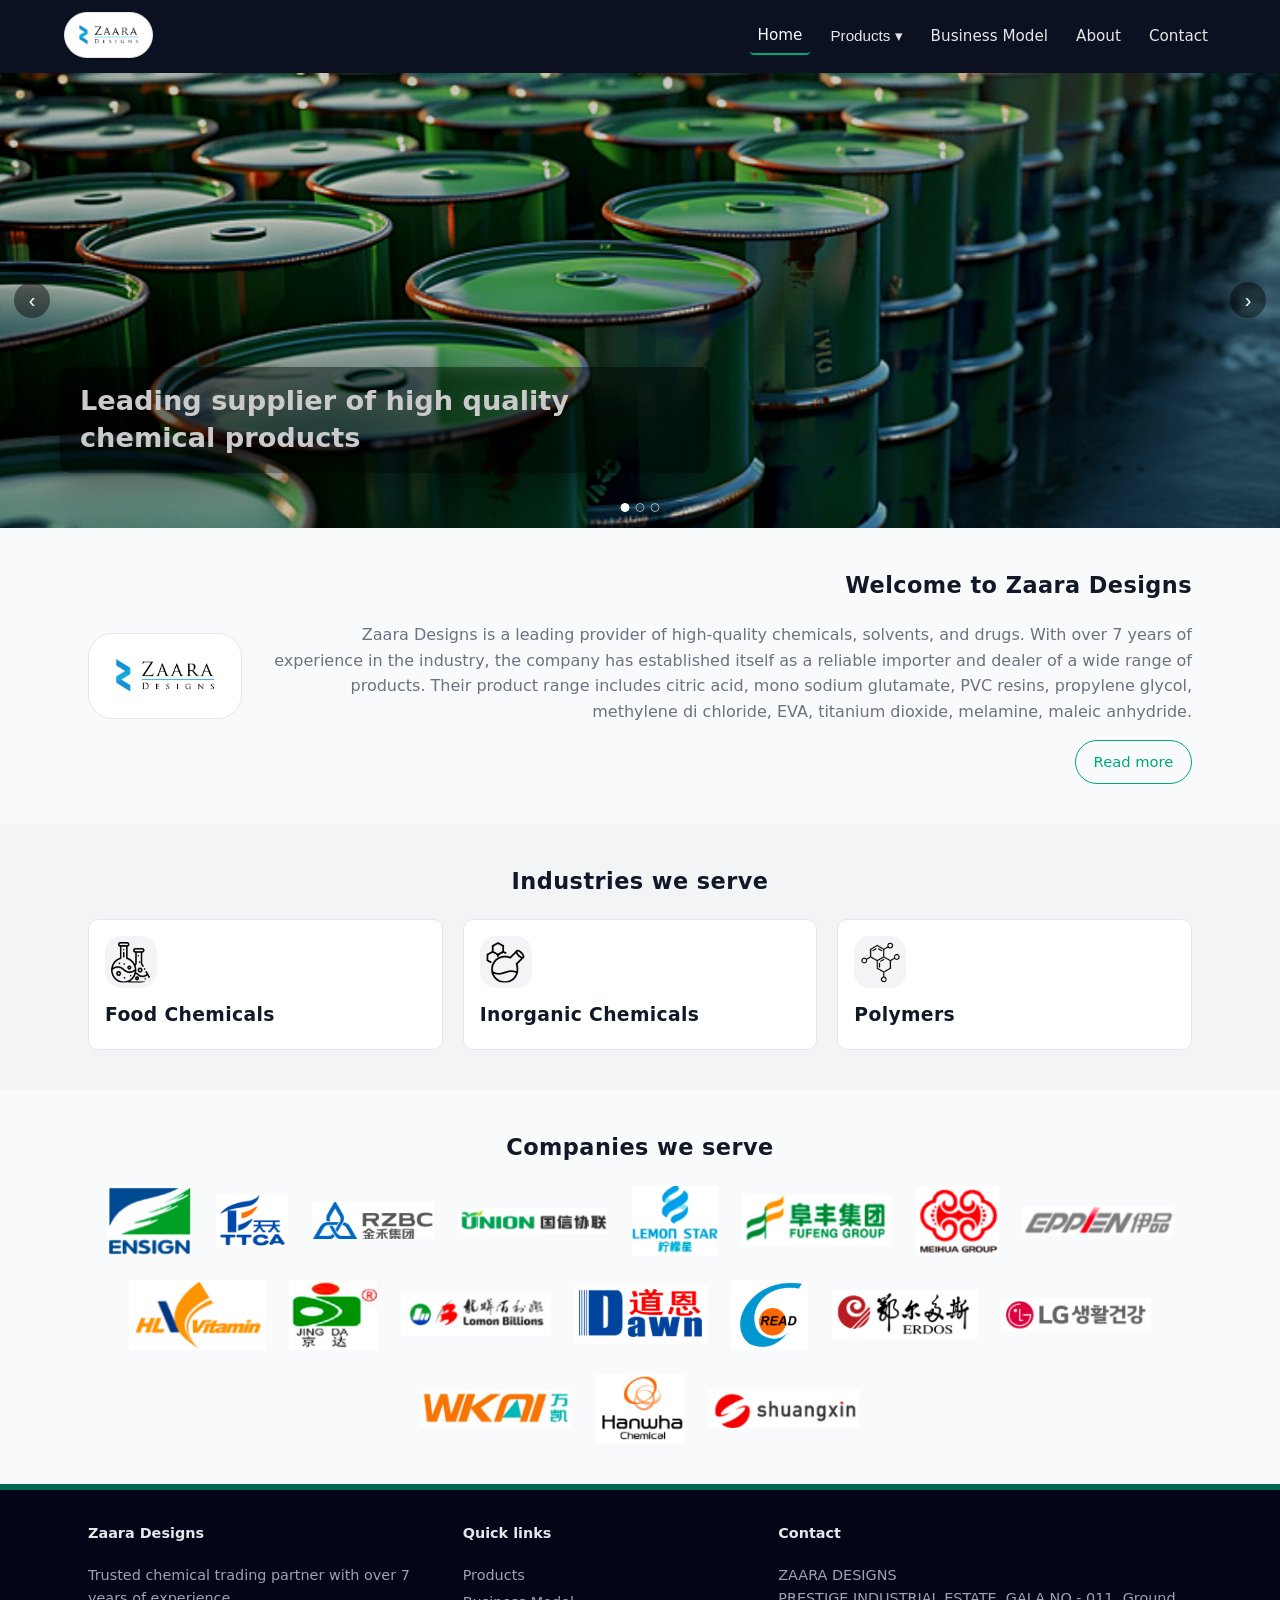
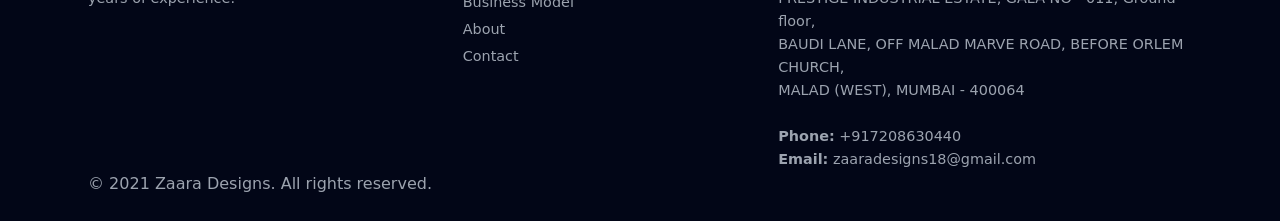
<file: index.html>
<!doctype html>
<html lang="en">
<head>
  <meta charset="utf-8">
  <meta name="viewport" content="width=device-width,initial-scale=1">
  <title>Zaara Designs — Chemical Trading</title>
  <!-- Primary Meta Tags -->
<meta name="title" content="Zaara Designs — Chemical Trading & Industrial Raw Materials">
<meta name="description" content="Zaara Designs is a leading chemical trading partner supplying high-quality food chemicals, polymers, and inorganic chemicals with over 30+ years of industry expertise.">

<!-- Keywords -->
<meta name="keywords" content="Zaara Designs, chemical trading company, food chemicals, polymers, inorganic chemicals, chemical supplier Mumbai, industrial chemicals India">

<!-- Robots -->
<meta name="robots" content="index, follow">
<meta name="googlebot" content="index, follow">

<!-- Canonical URL -->
<link rel="canonical" href="https://zaaradesigns.com/">

<!-- Open Graph / Facebook / LinkedIn -->
<meta property="og:type" content="website">
<meta property="og:url" content="https://zaaradesigns.com/">
<meta property="og:title" content="Zaara Designs — Chemical Trading & Industrial Raw Materials">
<meta property="og:description" content="Trusted chemical supplier for food additives, polymers, adhesives, solvents, and industrial chemicals with 30+ years of experience.">
<meta property="og:image" content="https://zaaradesigns.com/assets/images/og-image.jpg">

<!-- Twitter Card -->
<meta name="twitter:card" content="summary_large_image">
<meta name="twitter:title" content="Zaara Designs — Chemical Trading">
<meta name="twitter:description" content="High-quality industrial chemicals, polymers, and food additives. 30+ years of trusted expertise.">
<meta name="twitter:image" content="https://zaaradesigns.com/assets/images/og-image.jpg">

  <link rel="stylesheet" href="assets/css/style.css">
</head>
<body>

<header class="site-header">
  <div class="container header-inner">
    <a class="logo-tag" href="index.html">
      <div class="logo-tag-inner">
        <img src="assets/images/logo-header.png" alt="Zaara Designs">
      </div>
    </a>
    <nav class="main-nav">
      <a href="index.html" class="nav-link active">Home</a>
      <div class="nav-item dropdown">
        <button class="dropdown-toggle">Products ▾</button>
        <div class="dropdown-menu">
          <a href="polymers.html" class="dropdown-item">Polymers</a>
          <a href="food-chemicals.html" class="dropdown-item">Food Chemicals</a>
          <a href="inorganic-chemicals.html" class="dropdown-item">Inorganic Chemicals</a>
        </div>
      </div>
      <a href="business-model.html" class="nav-link">Business Model</a>
      <a href="about.html" class="nav-link">About</a>
      <a href="contact.html" class="nav-link">Contact</a>
    </nav>
    <button id="mobile-nav-toggle">☰</button>
  </div>
</header>

<main>

<!-- ================= HERO SLIDESHOW ================= -->
<section class="hero-slideshow">

  <div class="slide active" style="background-image:url('assets/images/hero1.jpg')">
    <div class="hero-caption">
      Leading supplier of high quality chemical products
    </div>
  </div>

  <div class="slide" style="background-image:url('assets/images/slide2.avif')">
    <div class="hero-caption">
      Connect with Zaara Designs for competitive pricing, reliable service and technical expertise
    </div>
  </div>

  <div class="slide" style="background-image:url('assets/images/slide3.avif')">
    <div class="hero-caption">
      A reputation of trustworthiness built over 30 years
    </div>
  </div>

  <!-- NEW: slider controls -->
  <button class="hero-arrow hero-arrow-prev" aria-label="Previous slide">‹</button>
  <button class="hero-arrow hero-arrow-next" aria-label="Next slide">›</button>

  <div class="hero-dots" aria-label="Select slide">
    <button class="hero-dot active" data-slide="0"></button>
    <button class="hero-dot" data-slide="1"></button>
    <button class="hero-dot" data-slide="2"></button>
  </div>

</section>


<!-- ================= WELCOME ================= -->
<section class="section-light welcome">
  <div class="container welcome-inner">
    <div class="welcome-logo">
      <div class="welcome-logo-tag">
        <img src="assets/images/logo-header.png">
      </div>
    </div>
    <div class="welcome-text">
      <h2>Welcome to Zaara Designs</h2>
      <p>Zaara Designs is a leading provider of high-quality chemicals, solvents, and drugs. With over 7 years of experience in the industry, the company has established itself as a reliable importer and dealer of a wide range of products. Their product range includes citric acid, mono sodium glutamate, PVC resins, propylene glycol, methylene di chloride, EVA, titanium dioxide, melamine, maleic anhydride. </p>
      <a class="btn btn-outline" href="about.html">Read more</a>
    </div>
  </div>
</section>

<!-- ================= INDUSTRIES ================= -->
<section class="section-muted industries">
  <div class="container">
    <h2>Industries we serve</h2>
    <div class="industry-grid">
      <a class="industry-card" href="food-chemicals.html">
        <img src="assets/images/food chemicals.png" alt="">
        <h3>Food Chemicals</h3>
      </a>
      <a class="industry-card" href="inorganic-chemicals.html">
        <img src="assets/images/inorganic.png" alt="">
        <h3>Inorganic Chemicals</h3>
      </a>
      <a class="industry-card" href="polymers.html">
        <img src="assets/images/polymers.png" alt="">
        <h3>Polymers</h3>
      </a>
    </div>
  </div>
</section>

<!-- ================= COMPANIES ================= -->
<section class="section-light companies">
  <div class="container">
    <h2>Companies we serve</h2>
    <div class="companies-logos">
      <!-- logos inserted horizontally -->
      <div class="company-logo-wrap"><img src="assets/images/companies/Screenshot 2025-12-09 232415.png"></div>
      <div class="company-logo-wrap"><img src="assets/images/companies/Screenshot 2025-12-09 232502.png"></div>
      <div class="company-logo-wrap"><img src="assets/images/companies/Screenshot 2025-12-09 232535.png"></div>
      <div class="company-logo-wrap"><img src="assets/images/companies/Screenshot 2025-12-09 232559.png"></div>
      <div class="company-logo-wrap"><img src="assets/images/companies/Screenshot 2025-12-09 232625.png"></div>
      <div class="company-logo-wrap"><img src="assets/images/companies/Screenshot 2025-12-09 232652.png"></div>
      <div class="company-logo-wrap"><img src="assets/images/companies/Screenshot 2025-12-09 232718.png"></div>
      <div class="company-logo-wrap"><img src="assets/images/companies/Screenshot 2025-12-09 232740.png"></div>
      <div class="company-logo-wrap"><img src="assets/images/companies/Screenshot 2025-12-09 232803.png"></div>
      <div class="company-logo-wrap"><img src="assets/images/companies/Screenshot 2025-12-09 232846.png"></div>
      <div class="company-logo-wrap"><img src="assets/images/companies/Screenshot 2025-12-09 232930.png"></div>
      <div class="company-logo-wrap"><img src="assets/images/companies/Screenshot 2025-12-09 232947.png"></div>
      <div class="company-logo-wrap"><img src="assets/images/companies/Screenshot 2025-12-09 233021.png"></div>
      <div class="company-logo-wrap"><img src="assets/images/companies/Screenshot 2025-12-09 233157.png"></div>
      <div class="company-logo-wrap"><img src="assets/images/companies/Screenshot 2025-12-09 233238.png"></div>
      <div class="company-logo-wrap"><img src="assets/images/companies/Screenshot 2025-12-09 233314.png"></div>
      <div class="company-logo-wrap"><img src="assets/images/companies/Screenshot 2025-12-09 233340.png"></div>
      <div class="company-logo-wrap"><img src="assets/images/companies/Screenshot 2025-12-09 233400.png"></div>
    </div>
  </div>
</section>

</main>

<footer class="site-footer">
  <div class="container footer-grid">
    <div>
      <h4>Zaara Designs</h4>
      <p>Trusted chemical trading partner with over 7 years of experience.</p>
    </div>
    <div>
      <h4>Quick links</h4>
      <ul>
        <li><a href="products.html">Products</a></li>
        <li><a href="business-model.html">Business Model</a></li>
        <li><a href="about.html">About</a></li>
        <li><a href="contact.html">Contact</a></li>
      </ul>
    </div>
    <div>
      <h4>Contact</h4>
      <address>
        ZAARA DESIGNS<br>
        PRESTIGE INDUSTRIAL ESTATE, GALA NO - 011, Ground floor,<br>
        BAUDI LANE, OFF MALAD MARVE ROAD, BEFORE ORLEM CHURCH,<br>
        MALAD (WEST), MUMBAI - 400064
        <br><br>
        <strong>Phone:</strong> +917208630440<br>
        <strong>Email:</strong> zaaradesigns18@gmail.com
      </address>
    </div>
  </div>
  <div class="container copyright">
    &copy; 2021 Zaara Designs. All rights reserved.
  </div>
</footer>

<script src="assets/js/script.js"></script>
</body>
</html>
</file>
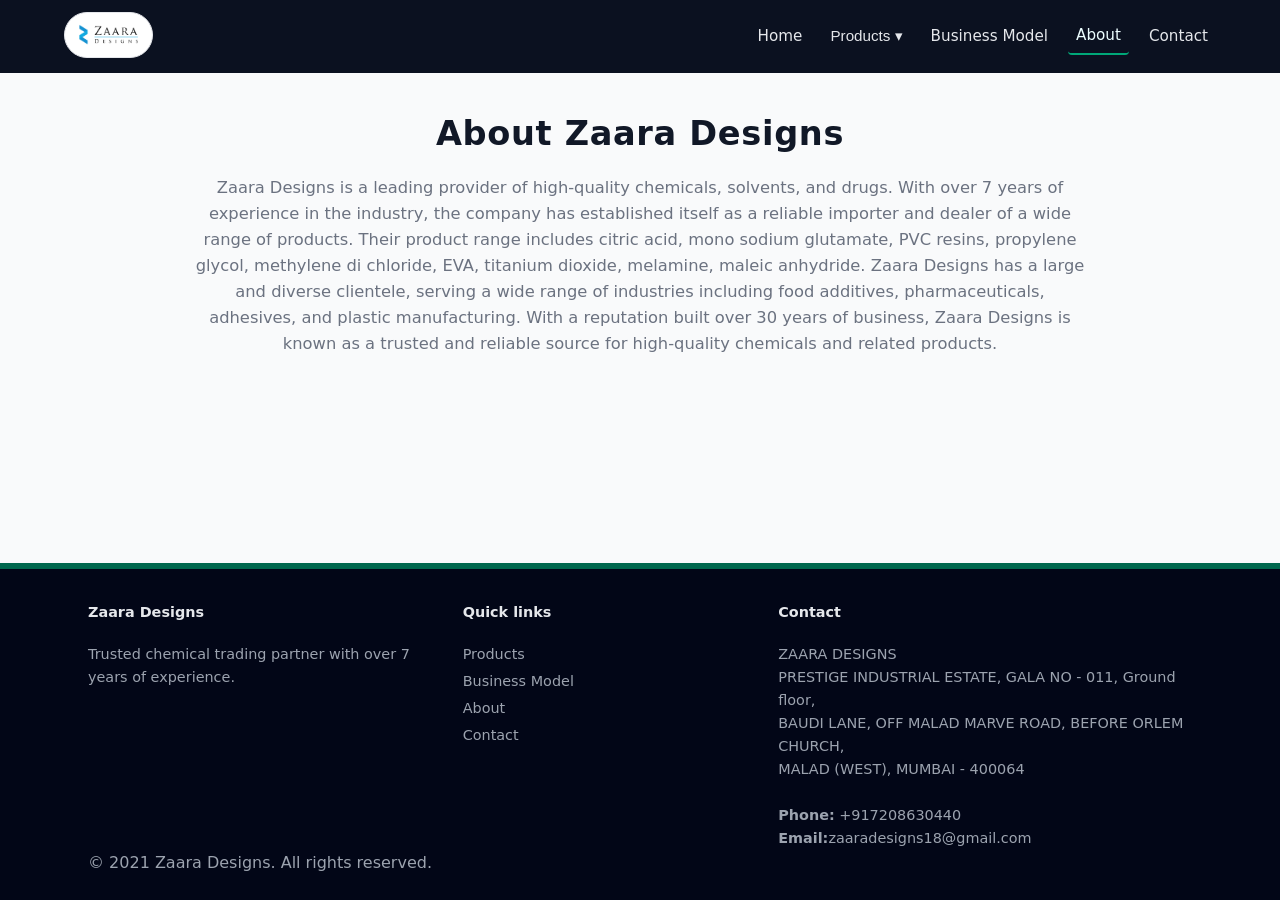
<file: about.html>
<!doctype html>
<html lang="en">
<head>
  <meta charset="utf-8">
  <meta name="viewport" content="width=device-width,initial-scale=1">
  <title>Zaara Designs about — Chemical Trading</title>
  <!-- Primary Meta Tags -->
<meta name="title" content="Zaara Designs — Chemical Trading & Industrial Raw Materials">
<meta name="description" content="Zaara Designs is a leading chemical trading partner supplying high-quality food chemicals, polymers, and inorganic chemicals with over 30+ years of industry expertise.">

<!-- Keywords -->
<meta name="keywords" content="Zaara Designs, chemical trading company, food chemicals, polymers, inorganic chemicals, chemical supplier Mumbai, industrial chemicals India">

<!-- Robots -->
<meta name="robots" content="index, follow">
<meta name="googlebot" content="index, follow">

<!-- Canonical URL -->
<link rel="canonical" href="https://zaaradesigns.com/">

<!-- Open Graph / Facebook / LinkedIn -->
<meta property="og:type" content="website">
<meta property="og:url" content="https://zaaradesigns.com/">
<meta property="og:title" content="Zaara Designs — Chemical Trading & Industrial Raw Materials">
<meta property="og:description" content="Trusted chemical supplier for food additives, polymers, adhesives, solvents, and industrial chemicals with 30+ years of experience.">
<meta property="og:image" content="https://zaaradesigns.com/assets/images/og-image.jpg">

<!-- Twitter Card -->
<meta name="twitter:card" content="summary_large_image">
<meta name="twitter:title" content="Zaara Designs — Chemical Trading">
<meta name="twitter:description" content="High-quality industrial chemicals, polymers, and food additives. 30+ years of trusted expertise.">
<meta name="twitter:image" content="https://zaaradesigns.com/assets/images/og-image.jpg">

  <link rel="stylesheet" href="assets/css/style.css">
</head>

<body>
  <header class="site-header">
    <div class="container header-inner">
      <a class="logo-tag" href="index.html">
        <div class="logo-tag-inner">
          <img src="assets/images/logo-header.png" alt="Zaara Designs logo">
        </div>
      </a>
      <nav class="main-nav" aria-label="Main navigation">
        <a href="index.html" class="nav-link">Home</a>
        <div class="nav-item dropdown">
          <button class="nav-link dropdown-toggle" aria-haspopup="true" aria-expanded="false">
            Products ▾
          </button>
          <div class="dropdown-menu" role="menu">
            <a href="polymers.html" class="dropdown-item" role="menuitem">Polymers</a>
            <a href="food-chemicals.html" class="dropdown-item" role="menuitem">Food Chemicals</a>
            <a href="inorganic-chemicals.html" class="dropdown-item" role="menuitem">Inorganic Chemicals</a>
          </div>
        </div>
        <a href="business-model.html" class="nav-link">Business Model</a>
        <a href="about.html" class="nav-link active">About</a>
        <a href="contact.html" class="nav-link">Contact</a>
      </nav>
      <button id="mobile-nav-toggle" aria-label="Toggle navigation">☰</button>
    </div>
  </header>
<main class="page-main">
  <div class = "container page-text">
  <h1>About Zaara Designs</h1>
  <p>Zaara Designs is a leading provider of high-quality chemicals, solvents, and drugs. With over 7 years of experience in the industry, the company has established itself as a reliable importer and dealer of a wide range of products. Their product range includes citric acid, mono sodium glutamate, PVC resins, propylene glycol, methylene di chloride, EVA, titanium dioxide, melamine, maleic anhydride. Zaara Designs has a large and diverse clientele, serving a wide range of industries including food additives, pharmaceuticals, adhesives, and plastic manufacturing. With a reputation built over 30 years of business, Zaara Designs is known as a trusted and reliable source for high-quality chemicals and related products.</p>
  </div>
</main>

  <footer class="site-footer">
  <div class="container footer-grid">
    <div>
      <h4>Zaara Designs</h4>
      <p>Trusted chemical trading partner with over 7 years of experience.</p>
    </div>
    <div>
      <h4>Quick links</h4>
      <ul>
        <li><a href="products.html">Products</a></li>
        <li><a href="business-model.html">Business Model</a></li>
        <li><a href="about.html">About</a></li>
        <li><a href="contact.html">Contact</a></li>
      </ul>
    </div>
    <div>
      <h4>Contact</h4>
      <address>
        ZAARA DESIGNS<br>
        PRESTIGE INDUSTRIAL ESTATE, GALA NO - 011, Ground floor,<br>
        BAUDI LANE, OFF MALAD MARVE ROAD, BEFORE ORLEM CHURCH,<br>
        MALAD (WEST), MUMBAI - 400064
        <br><br>
        <strong>Phone:</strong> +917208630440‬<br>
        <strong>Email:</strong>zaaradesigns18@gmail.com
      </address>
    </div>
  </div>
  <div class="container copyright">
    &copy; 2021 Zaara Designs. All rights reserved.
  </div>
</footer>
<script src="assets/js/script.js"></script>
</body>
</html>
</file>
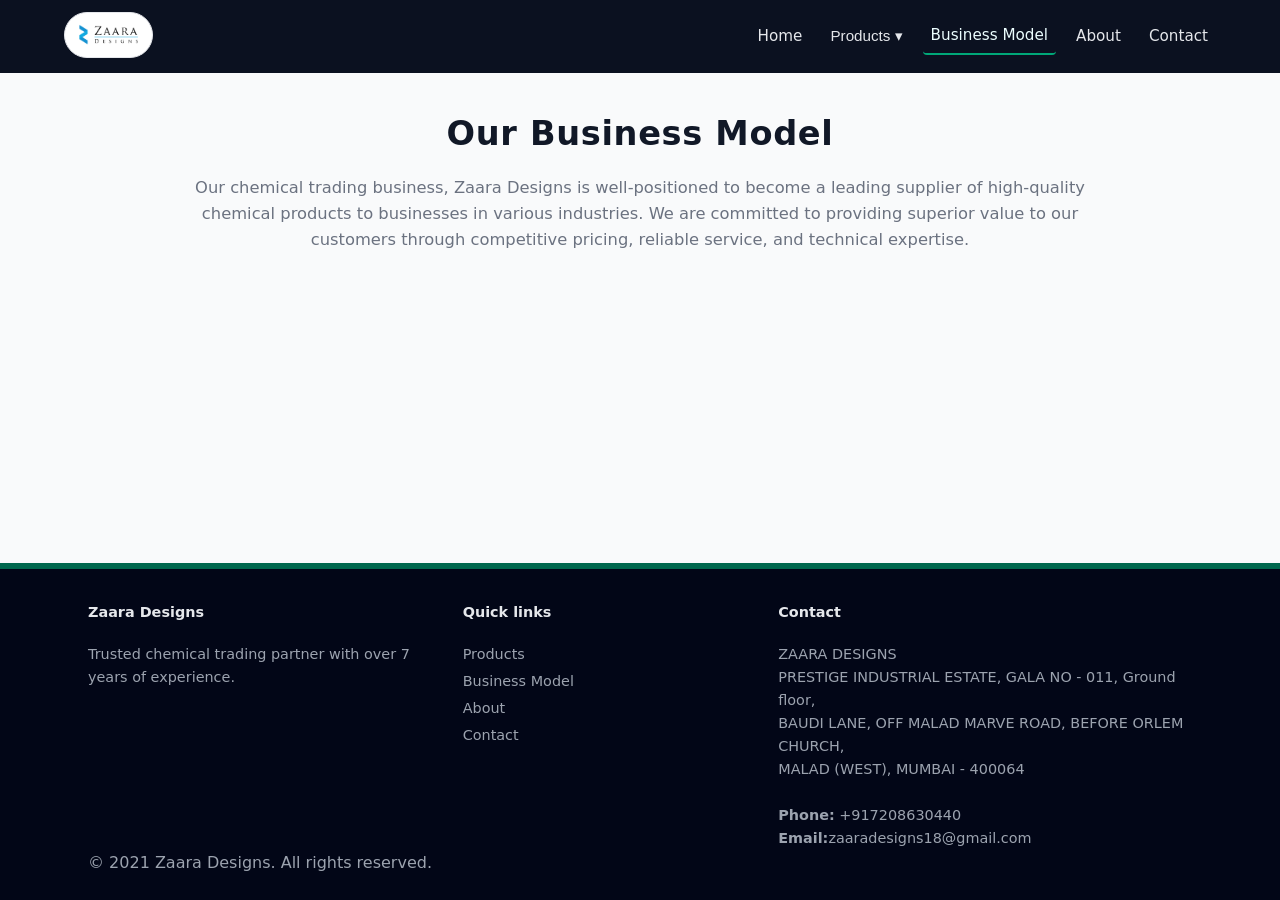
<file: business-model.html>
<!doctype html>
<html lang="en">
<head>
  <meta charset="utf-8">
  <meta name="viewport" content="width=device-width,initial-scale=1">
  <title>Business Model — Chemical Trading</title>
  <!-- Primary Meta Tags -->
<meta name="title" content="Zaara Designs — Chemical Trading & Industrial Raw Materials">
<meta name="description" content="Zaara Designs is a leading chemical trading partner supplying high-quality food chemicals, polymers, and inorganic chemicals with over 30+ years of industry expertise.">

<!-- Keywords -->
<meta name="keywords" content="Zaara Designs, chemical trading company, food chemicals, polymers, inorganic chemicals, chemical supplier Mumbai, industrial chemicals India">

<!-- Robots -->
<meta name="robots" content="index, follow">
<meta name="googlebot" content="index, follow">

<!-- Canonical URL -->
<link rel="canonical" href="https://zaaradesigns.com/">

<!-- Open Graph / Facebook / LinkedIn -->
<meta property="og:type" content="website">
<meta property="og:url" content="https://zaaradesigns.com/">
<meta property="og:title" content="Zaara Designs — Chemical Trading & Industrial Raw Materials">
<meta property="og:description" content="Trusted chemical supplier for food additives, polymers, adhesives, solvents, and industrial chemicals with 30+ years of experience.">
<meta property="og:image" content="https://zaaradesigns.com/assets/images/og-image.jpg">

<!-- Twitter Card -->
<meta name="twitter:card" content="summary_large_image">
<meta name="twitter:title" content="Zaara Designs — Chemical Trading">
<meta name="twitter:description" content="High-quality industrial chemicals, polymers, and food additives. 30+ years of trusted expertise.">
<meta name="twitter:image" content="https://zaaradesigns.com/assets/images/og-image.jpg">

  <link rel="stylesheet" href="assets/css/style.css">
</head>

<body>
  <header class="site-header">
    <div class="container header-inner">
      <a class="logo-tag" href="index.html">
        <div class="logo-tag-inner">
          <img src="assets/images/logo-header.png" alt="Zaara Designs logo">
        </div>
      </a>
      <nav class="main-nav" aria-label="Main navigation">
        <a href="index.html" class="nav-link">Home</a>
        <div class="nav-item dropdown">
          <button class="nav-link dropdown-toggle" aria-haspopup="true" aria-expanded="false">
            Products ▾
          </button>
          <div class="dropdown-menu" role="menu">
            <a href="polymers.html" class="dropdown-item" role="menuitem">Polymers</a>
            <a href="food-chemicals.html" class="dropdown-item" role="menuitem">Food Chemicals</a>
            <a href="inorganic-chemicals.html" class="dropdown-item" role="menuitem">Inorganic Chemicals</a>
          </div>
        </div>
        <a href="business-model.html" class="nav-link active">Business Model</a>
        <a href="about.html" class="nav-link">About</a>
        <a href="contact.html" class="nav-link">Contact</a>
      </nav>
      <button id="mobile-nav-toggle" aria-label="Toggle navigation">☰</button>
    </div>
  </header>
<main class="page-main">
  <div class = "container page-text">
  <h1>Our Business Model</h1>
  <p>Our chemical trading business, Zaara Designs is well-positioned to become a leading supplier of high-quality chemical products to businesses in various industries. We are committed to providing superior value to our customers through competitive pricing, reliable service, and technical expertise.</p>
  </div>
</main>

 <footer class="site-footer">
  <div class="container footer-grid">
    <div>
      <h4>Zaara Designs</h4>
      <p>Trusted chemical trading partner with over 7 years of experience.</p>
    </div>
    <div>
      <h4>Quick links</h4>
      <ul>
        <li><a href="products.html">Products</a></li>
        <li><a href="business-model.html">Business Model</a></li>
        <li><a href="about.html">About</a></li>
        <li><a href="contact.html">Contact</a></li>
      </ul>
    </div>
    <div>
      <h4>Contact</h4>
      <address>
        ZAARA DESIGNS<br>
        PRESTIGE INDUSTRIAL ESTATE, GALA NO - 011, Ground floor,<br>
        BAUDI LANE, OFF MALAD MARVE ROAD, BEFORE ORLEM CHURCH,<br>
        MALAD (WEST), MUMBAI - 400064
        <br><br>
        <strong>Phone:</strong> +917208630440‬<br>
        <strong>Email:</strong>zaaradesigns18@gmail.com
      </address>
    </div>
  </div>
  <div class="container copyright">
    &copy; 2021 Zaara Designs. All rights reserved.
  </div>
</footer>
<script src="assets/js/script.js"></script>
</body>
</html>
</file>
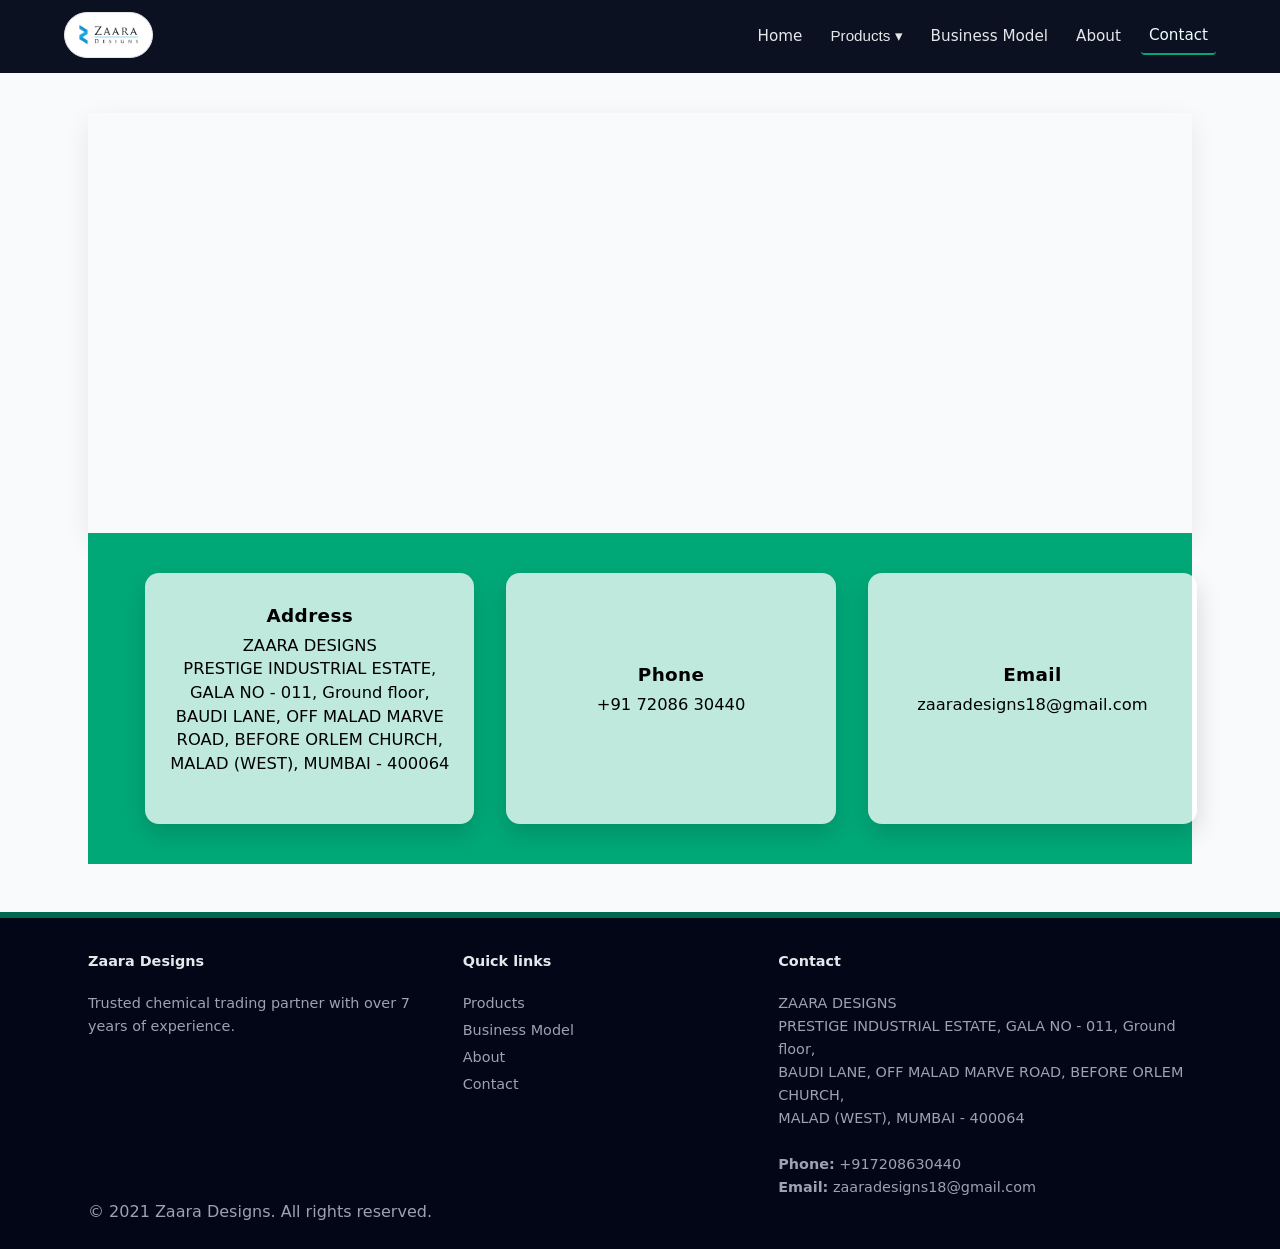
<file: contact.html>
<!doctype html>
<html lang="en">
<head>
  <meta charset="utf-8">
  <meta name="viewport" content="width=device-width,initial-scale=1">
  <title>Contact— Chemical Trading</title>
  <!-- Primary Meta Tags -->
<meta name="title" content="Zaara Designs — Chemical Trading & Industrial Raw Materials">
<meta name="description" content="Zaara Designs is a leading chemical trading partner supplying high-quality food chemicals, polymers, and inorganic chemicals with over 30+ years of industry expertise.">

<!-- Keywords -->
<meta name="keywords" content="Zaara Designs, chemical trading company, food chemicals, polymers, inorganic chemicals, chemical supplier Mumbai, industrial chemicals India">

<!-- Robots -->
<meta name="robots" content="index, follow">
<meta name="googlebot" content="index, follow">

<!-- Canonical URL -->
<link rel="canonical" href="https://zaaradesigns.com/">

<!-- Open Graph / Facebook / LinkedIn -->
<meta property="og:type" content="website">
<meta property="og:url" content="https://zaaradesigns.com/">
<meta property="og:title" content="Zaara Designs — Chemical Trading & Industrial Raw Materials">
<meta property="og:description" content="Trusted chemical supplier for food additives, polymers, adhesives, solvents, and industrial chemicals with 30+ years of experience.">
<meta property="og:image" content="https://zaaradesigns.com/assets/images/og-image.jpg">

<!-- Twitter Card -->
<meta name="twitter:card" content="summary_large_image">
<meta name="twitter:title" content="Zaara Designs — Chemical Trading">
<meta name="twitter:description" content="High-quality industrial chemicals, polymers, and food additives. 30+ years of trusted expertise.">
<meta name="twitter:image" content="https://zaaradesigns.com/assets/images/og-image.jpg">

  <link rel="stylesheet" href="assets/css/style.css">
</head>

<body>

  <!-- HEADER -->
  <header class="site-header">
    <div class="container header-inner">
      <a class="logo-tag" href="index.html">
        <div class="logo-tag-inner">
          <img src="assets/images/logo-header.png" alt="Zaara Designs logo">
        </div>
      </a>
      <nav class="main-nav">
        <a href="index.html" class="nav-link">Home</a>
        <div class="nav-item dropdown">
          <button class="nav-link dropdown-toggle">Products ▾</button>
          <div class="dropdown-menu">
            <a href="polymers.html" class="dropdown-item">Polymers</a>
            <a href="food-chemicals.html" class="dropdown-item">Food Chemicals</a>
            <a href="inorganic-chemicals.html" class="dropdown-item">Inorganic Chemicals</a>
          </div>
        </div>
        <a href="business-model.html" class="nav-link">Business Model</a>
        <a href="about.html" class="nav-link">About</a>
        <a href="contact.html" class="nav-link active">Contact</a>
      </nav>
      <button id="mobile-nav-toggle">☰</button>
    </div>
  </header>


<main class="page-main">
  <div class = "container page-text">

  <!-- MAP -->
  <section class="contact-map">
    <iframe src="https://www.google.com/maps/embed?pb=!1m18!1m12!1m3!1d3768.0774436106853!2d72.83687987593814!3d19.191819548324936!2m3!1f0!2f0!3f0!3m2!1i1024!2i768!4f13.1!3m3!1m2!1s0x3be7b73d458a7a41%3A0x611e570cb63e1fec!2sZAARA%20DESIGNS!5e0!3m2!1sen!2sin!4v1765312270867!5m2!1sen!2sin" width="600" height="450" style="border:0;" allowfullscreen="" loading="lazy" referrerpolicy="no-referrer-when-downgrade"></iframe>
  </section>


  <!-- GREEN STRIP: CONTACT SUMMARY -->
  <section class="contact-summary">
    <div class="container">
      <div class="contact-cards-row">

        <div class="contact-card">
          <h2>Address</h2>
          <p>
            ZAARA DESIGNS<br>
            PRESTIGE INDUSTRIAL ESTATE, GALA NO - 011, Ground floor,<br>
            BAUDI LANE, OFF MALAD MARVE ROAD, BEFORE ORLEM CHURCH,<br>
            MALAD (WEST), MUMBAI - 400064
          </p>
        </div>

        <div class="contact-card">
          <h2>Phone</h2>
          <p>+91 72086 30440‬</p>
        </div>

        <div class="contact-card">
          <h2>Email</h2>
          <p>zaaradesigns18@gmail.com</p>
        </div>

      </div>
    </div>
  </section>
  </div>
</main>
<!-- FOOTER -->
<footer class="site-footer">
  <div class="container footer-grid">
    <div>
      <h4>Zaara Designs</h4>
      <p>Trusted chemical trading partner with over 7 years of experience.</p>
    </div>
    <div>
      <h4>Quick links</h4>
      <ul>
        <li><a href="products.html">Products</a></li>
        <li><a href="business-model.html">Business Model</a></li>
        <li><a href="about.html">About</a></li>
        <li><a href="contact.html">Contact</a></li>
      </ul>
    </div>
    <div>
      <h4>Contact</h4>
      <address>
        ZAARA DESIGNS<br>
        PRESTIGE INDUSTRIAL ESTATE, GALA NO - 011, Ground floor,<br>
        BAUDI LANE, OFF MALAD MARVE ROAD, BEFORE ORLEM CHURCH,<br>
        MALAD (WEST), MUMBAI - 400064
        <br><br>
        <strong>Phone:</strong> +917208630440<br>
        <strong>Email:</strong> zaaradesigns18@gmail.com
      </address>
    </div>
  </div>
  <div class="container copyright">
    &copy; 2021 Zaara Designs. All rights reserved.
  </div>
</footer>

<script src="assets/js/script.js"></script>
</body>
</html>
</file>
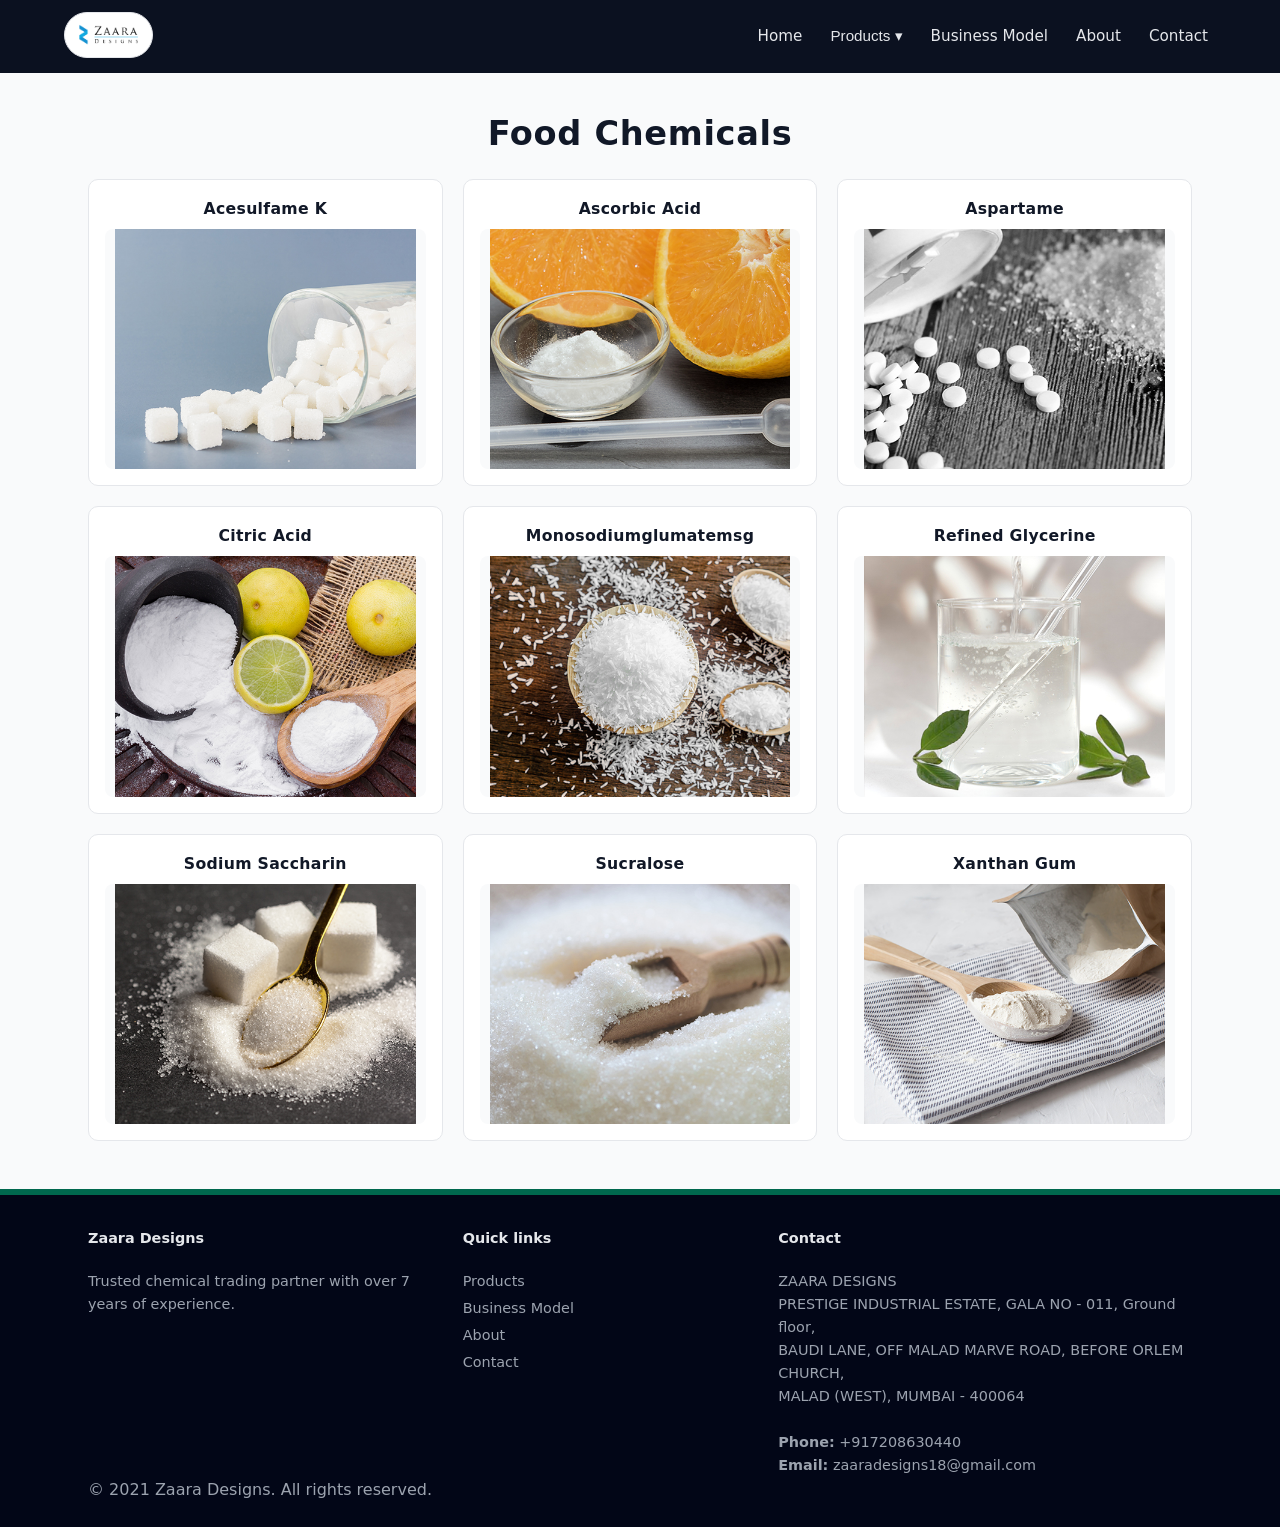
<file: food-chemicals.html>
<!doctype html>
<html lang="en">
<head>
  <meta charset="utf-8">
  <meta name="viewport" content="width=device-width,initial-scale=1">
  <title>Food chemicals — Chemical Trading</title>
  <!-- Primary Meta Tags -->
<meta name="title" content="Zaara Designs — Chemical Trading & Industrial Raw Materials">
<meta name="description" content="Zaara Designs is a leading chemical trading partner supplying high-quality food chemicals, polymers, and inorganic chemicals with over 30+ years of industry expertise.">

<!-- Keywords -->
<meta name="keywords" content="Zaara Designs, chemical trading company, food chemicals, polymers, inorganic chemicals, chemical supplier Mumbai, industrial chemicals India">

<!-- Robots -->
<meta name="robots" content="index, follow">
<meta name="googlebot" content="index, follow">

<!-- Canonical URL -->
<link rel="canonical" href="https://zaaradesigns.com/">

<!-- Open Graph / Facebook / LinkedIn -->
<meta property="og:type" content="website">
<meta property="og:url" content="https://zaaradesigns.com/">
<meta property="og:title" content="Zaara Designs — Chemical Trading & Industrial Raw Materials">
<meta property="og:description" content="Trusted chemical supplier for food additives, polymers, adhesives, solvents, and industrial chemicals with 30+ years of experience.">
<meta property="og:image" content="https://zaaradesigns.com/assets/images/og-image.jpg">

<!-- Twitter Card -->
<meta name="twitter:card" content="summary_large_image">
<meta name="twitter:title" content="Zaara Designs — Chemical Trading">
<meta name="twitter:description" content="High-quality industrial chemicals, polymers, and food additives. 30+ years of trusted expertise.">
<meta name="twitter:image" content="https://zaaradesigns.com/assets/images/og-image.jpg">

  <link rel="stylesheet" href="assets/css/style.css">
</head>

<body>
  <header class="site-header">
    <div class="container header-inner">
      <a class="logo-tag" href="index.html">
        <div class="logo-tag-inner">
          <img src="assets/images/logo-header.png" alt="Zaara Design logo">
        </div>
      </a>
      <nav class="main-nav" aria-label="Main navigation">
        <a href="index.html" class="nav-link">Home</a>
        <div class="nav-item dropdown">
          <button class="nav-link dropdown-toggle" aria-haspopup="true" aria-expanded="false">
            Products ▾
          </button>
          <div class="dropdown-menu" role="menu">
            <a href="polymers.html" class="dropdown-item" role="menuitem">Polymers</a>
            <a href="food-chemicals.html" class="dropdown-item" role="menuitem">Food Chemicals</a>
            <a href="inorganic-chemicals.html" class="dropdown-item" role="menuitem">Inorganic Chemicals</a>
          </div>
        </div>
        <a href="business-model.html" class="nav-link">Business Model</a>
        <a href="about.html" class="nav-link">About</a>
        <a href="contact.html" class="nav-link">Contact</a>
      </nav>
      <button id="mobile-nav-toggle" aria-label="Toggle navigation">☰</button>
    </div>
  </header>

  <main class="page-main">
    <div class = "container page-text">
    <h1>Food Chemicals</h1>
    <div class="products-grid">
      
        <article class="product-card">
          <h3>Acesulfame K</h3>
          <div class="product-image-wrap">
            <img src="assets/images/products/food/ACESULFAME-K-DESCRIPTION.jpg" alt="Acesulfame K">
          </div>
        </article>
        <article class="product-card">
          <h3>Ascorbic Acid</h3>
          <div class="product-image-wrap">
            <img src="assets/images/products/food/ASCORBIC-ACID-DESCRIPTION.jpg" alt="Ascorbic Acid">
          </div>
        </article>
        <article class="product-card">
          <h3>Aspartame</h3>
          <div class="product-image-wrap">
            <img src="assets/images/products/food/ASPARTAME-DESCRIPTION.jpg" alt="Aspartame">
          </div>
        </article>
        <article class="product-card">
          <h3>Citric Acid</h3>
          <div class="product-image-wrap">
            <img src="assets/images/products/food/CITRIC-ACID-DESCRIPTION.jpg" alt="Citric Acid">
          </div>
        </article>
        <article class="product-card">
          <h3>Monosodiumglumatemsg</h3>
          <div class="product-image-wrap">
            <img src="assets/images/products/food/MONOSODIUMGLUMATEMSG-DESCRIPTION.jpg" alt="Monosodiumglumatemsg">
          </div>
        </article>
        <article class="product-card">
          <h3>Refined Glycerine</h3>
          <div class="product-image-wrap">
            <img src="assets/images/products/food/REFINED-GLYCERINE-DESCRIPTION.jpg" alt="Refined Glycerine">
          </div>
        </article>
        <article class="product-card">
          <h3>Sodium Saccharin</h3>
          <div class="product-image-wrap">
            <img src="assets/images/products/food/SODIUM-SACCHARIN-DESCRIPTION.jpg" alt="Sodium Saccharin">
          </div>
        </article>
        <article class="product-card">
          <h3>Sucralose</h3>
          <div class="product-image-wrap">
            <img src="assets/images/products/food/SUCRALOSE-DESCRIPTION.jpg" alt="Sucralose">
          </div>
        </article>
        <article class="product-card">
          <h3>Xanthan Gum</h3>
          <div class="product-image-wrap">
            <img src="assets/images/products/food/XANTHAN-GUM-DESCRIPTION.jpg" alt="Xanthan Gum">
          </div>
        </article>
    </div>
    </div>
  </main>


 <footer class="site-footer">
  <div class="container footer-grid">
    <div>
      <h4>Zaara Designs</h4>
      <p>Trusted chemical trading partner with over 7 years of experience.</p>
    </div>
    <div>
      <h4>Quick links</h4>
      <ul>
        <li><a href="products.html">Products</a></li>
        <li><a href="business-model.html">Business Model</a></li>
        <li><a href="about.html">About</a></li>
        <li><a href="contact.html">Contact</a></li>
      </ul>
    </div>
    <div>
      <h4>Contact</h4>
      <address>
        ZAARA DESIGNS<br>
        PRESTIGE INDUSTRIAL ESTATE, GALA NO - 011, Ground floor,<br>
        BAUDI LANE, OFF MALAD MARVE ROAD, BEFORE ORLEM CHURCH,<br>
        MALAD (WEST), MUMBAI - 400064
        <br><br>
        <strong>Phone:</strong> +917208630440<br>
        <strong>Email:</strong> zaaradesigns18@gmail.com
      </address>
    </div>
  </div>
  <div class="container copyright">
    &copy; 2021 Zaara Designs. All rights reserved.
  </div>
</footer>
<script src="assets/js/script.js"></script>
</body>
</html>
</file>
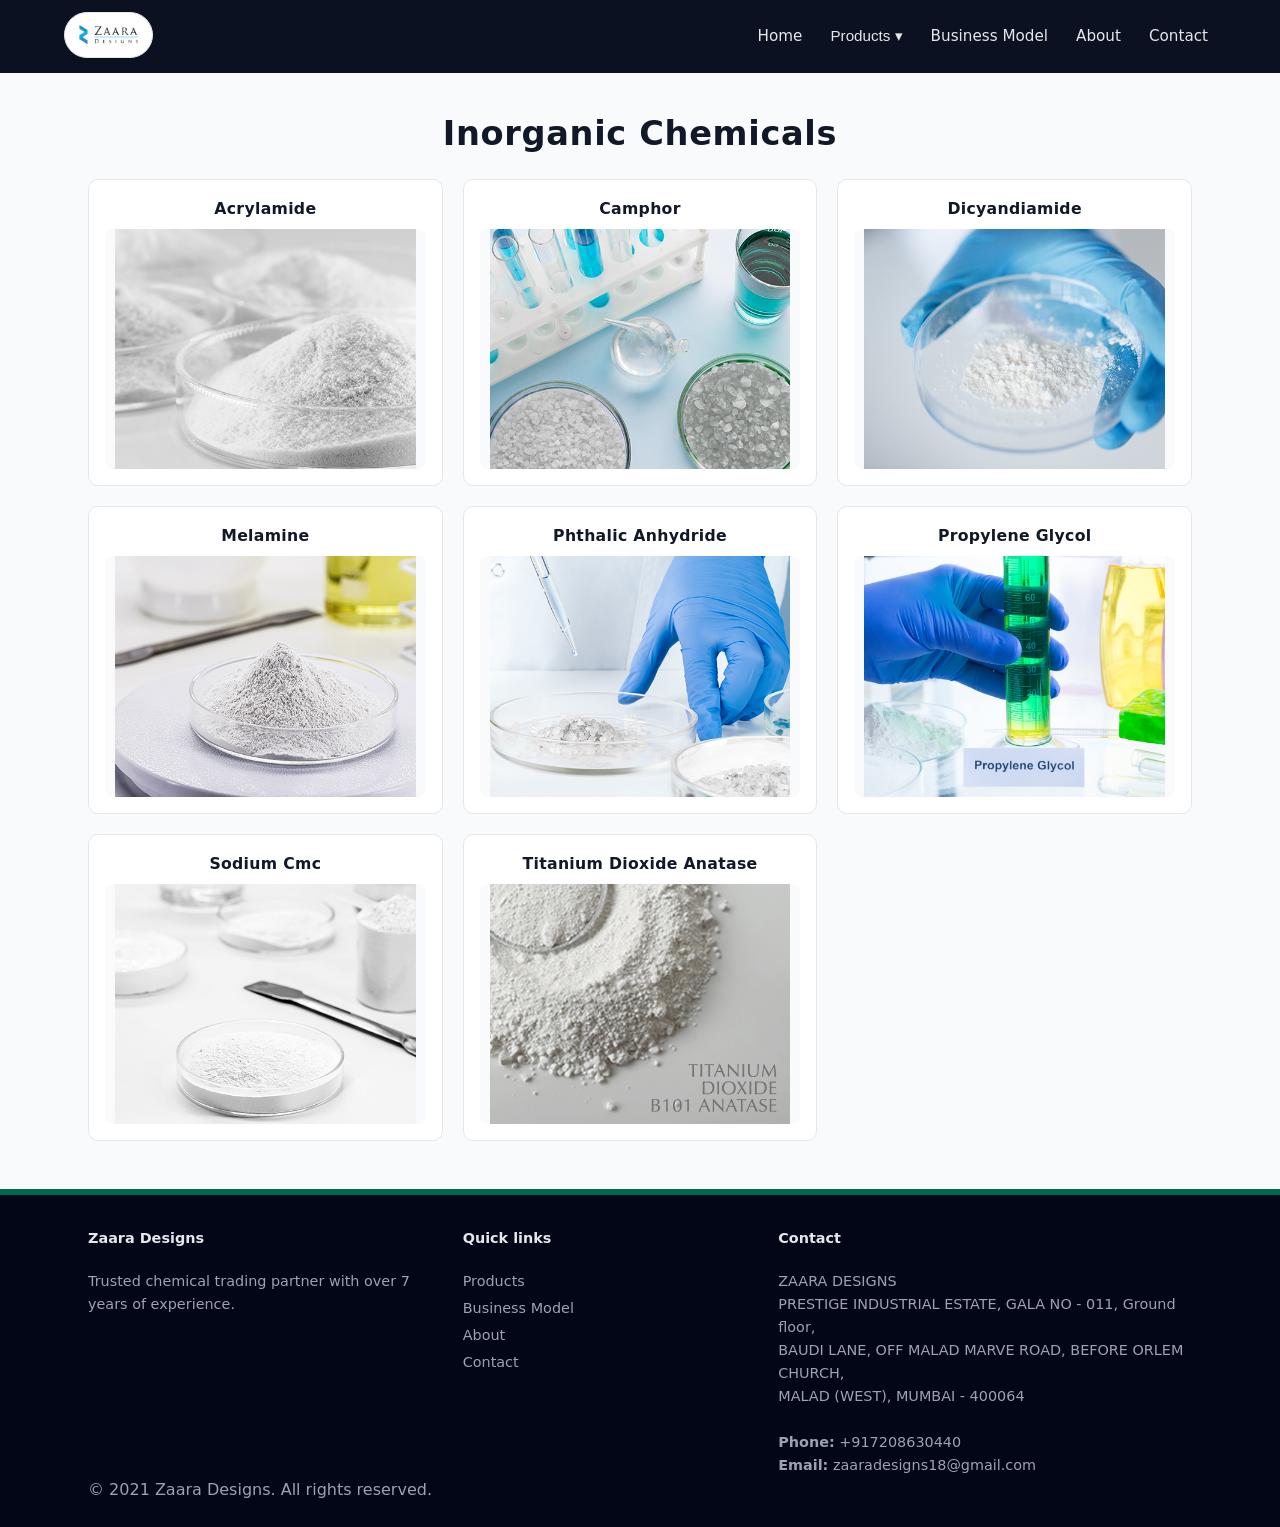
<file: inorganic-chemicals.html>
<!doctype html>
<html lang="en">
<head>
  <meta charset="utf-8">
  <meta name="viewport" content="width=device-width,initial-scale=1">
  <title>Inorganics— Chemical Trading</title>
  <!-- Primary Meta Tags -->
<meta name="title" content="Zaara Designs — Chemical Trading & Industrial Raw Materials">
<meta name="description" content="Zaara Designs is a leading chemical trading partner supplying high-quality food chemicals, polymers, and inorganic chemicals with over 30+ years of industry expertise.">

<!-- Keywords -->
<meta name="keywords" content="Zaara Designs, chemical trading company, food chemicals, polymers, inorganic chemicals, chemical supplier Mumbai, industrial chemicals India">

<!-- Robots -->
<meta name="robots" content="index, follow">
<meta name="googlebot" content="index, follow">

<!-- Canonical URL -->
<link rel="canonical" href="https://zaaradesigns.com/">

<!-- Open Graph / Facebook / LinkedIn -->
<meta property="og:type" content="website">
<meta property="og:url" content="https://zaaradesigns.com/">
<meta property="og:title" content="Zaara Designs — Chemical Trading & Industrial Raw Materials">
<meta property="og:description" content="Trusted chemical supplier for food additives, polymers, adhesives, solvents, and industrial chemicals with 30+ years of experience.">
<meta property="og:image" content="https://zaaradesigns.com/assets/images/og-image.jpg">

<!-- Twitter Card -->
<meta name="twitter:card" content="summary_large_image">
<meta name="twitter:title" content="Zaara Designs — Chemical Trading">
<meta name="twitter:description" content="High-quality industrial chemicals, polymers, and food additives. 30+ years of trusted expertise.">
<meta name="twitter:image" content="https://zaaradesigns.com/assets/images/og-image.jpg">

  <link rel="stylesheet" href="assets/css/style.css">
</head>

<body>
  <header class="site-header">
    <div class="container header-inner">
      <a class="logo-tag" href="index.html">
        <div class="logo-tag-inner">
          <img src="assets/images/logo-header.png" alt="Zaara Design logo">
        </div>
      </a>
      <nav class="main-nav" aria-label="Main navigation">
        <a href="index.html" class="nav-link">Home</a>
        <div class="nav-item dropdown">
          <button class="nav-link dropdown-toggle" aria-haspopup="true" aria-expanded="false">
            Products ▾
          </button>
          <div class="dropdown-menu" role="menu">
            <a href="polymers.html" class="dropdown-item" role="menuitem">Polymers</a>
            <a href="food-chemicals.html" class="dropdown-item" role="menuitem">Food Chemicals</a>
            <a href="inorganic-chemicals.html" class="dropdown-item" role="menuitem">Inorganic Chemicals</a>
          </div>
        </div>
        <a href="business-model.html" class="nav-link">Business Model</a>
        <a href="about.html" class="nav-link">About</a>
        <a href="contact.html" class="nav-link">Contact</a>
      </nav>
      <button id="mobile-nav-toggle" aria-label="Toggle navigation">☰</button>
    </div>
  </header>

  <main class="page-main">
    <div class = "container page-text">
    <h1>Inorganic Chemicals</h1>
    <div class="products-grid">
      
        <article class="product-card">
          <h3>Acrylamide</h3>
          <div class="product-image-wrap">
            <img src="assets/images/products/inorganic/ACRYLAMIDE-DESCRIPTION.jpg" alt="Acrylamide">
          </div>
        </article>
        <article class="product-card">
          <h3>Camphor</h3>
          <div class="product-image-wrap">
            <img src="assets/images/products/inorganic/CAMPHOR-DESCRIPTION.jpg" alt="Camphor">
          </div>
        </article>
        <article class="product-card">
          <h3>Dicyandiamide</h3>
          <div class="product-image-wrap">
            <img src="assets/images/products/inorganic/DICYANDIAMIDE-DESCRIPTION.jpg" alt="Dicyandiamide">
          </div>
        </article>
        <article class="product-card">
          <h3>Melamine</h3>
          <div class="product-image-wrap">
            <img src="assets/images/products/inorganic/MELAMINE-DESCRIPTION.jpg" alt="Melamine">
          </div>
        </article>
        <article class="product-card">
          <h3>Phthalic Anhydride</h3>
          <div class="product-image-wrap">
            <img src="assets/images/products/inorganic/PHTHALIC-ANHYDRIDE-DESCRIPTION.jpg" alt="Phthalic Anhydride">
          </div>
        </article>
        <article class="product-card">
          <h3>Propylene Glycol</h3>
          <div class="product-image-wrap">
            <img src="assets/images/products/inorganic/PROPYLENE-GLYCOL-DESCRIPTION.jpg" alt="Propylene Glycol">
          </div>
        </article>
        <article class="product-card">
          <h3>Sodium Cmc</h3>
          <div class="product-image-wrap">
            <img src="assets/images/products/inorganic/SODIUM-CMC-DESCRIPTION.jpg" alt="Sodium Cmc">
          </div>
        </article>
        <article class="product-card">
          <h3>Titanium Dioxide Anatase</h3>
          <div class="product-image-wrap">
            <img src="assets/images/products/inorganic/TITANIUM-DIOXIDE-ANATASE-DESCRIPTION.jpg" alt="Titanium Dioxide Anatase">
          </div>
        </article>
    </div>
    </div>
  </main>


 <footer class="site-footer">
  <div class="container footer-grid">
    <div>
      <h4>Zaara Designs</h4>
      <p>Trusted chemical trading partner with over 7 years of experience.</p>
    </div>
    <div>
      <h4>Quick links</h4>
      <ul>
        <li><a href="products.html">Products</a></li>
        <li><a href="business-model.html">Business Model</a></li>
        <li><a href="about.html">About</a></li>
        <li><a href="contact.html">Contact</a></li>
      </ul>
    </div>
    <div>
      <h4>Contact</h4>
      <address>
        ZAARA DESIGNS<br>
        PRESTIGE INDUSTRIAL ESTATE, GALA NO - 011, Ground floor,<br>
        BAUDI LANE, OFF MALAD MARVE ROAD, BEFORE ORLEM CHURCH,<br>
        MALAD (WEST), MUMBAI - 400064
        <br><br>
        <strong>Phone:</strong> +917208630440<br>
        <strong>Email:</strong> zaaradesigns18@gmail.com
      </address>
    </div>
  </div>
  <div class="container copyright">
    &copy; 2021 Zaara Designs. All rights reserved.
  </div>
</footer>
<script src="assets/js/script.js"></script>
</body>
</html>
</file>
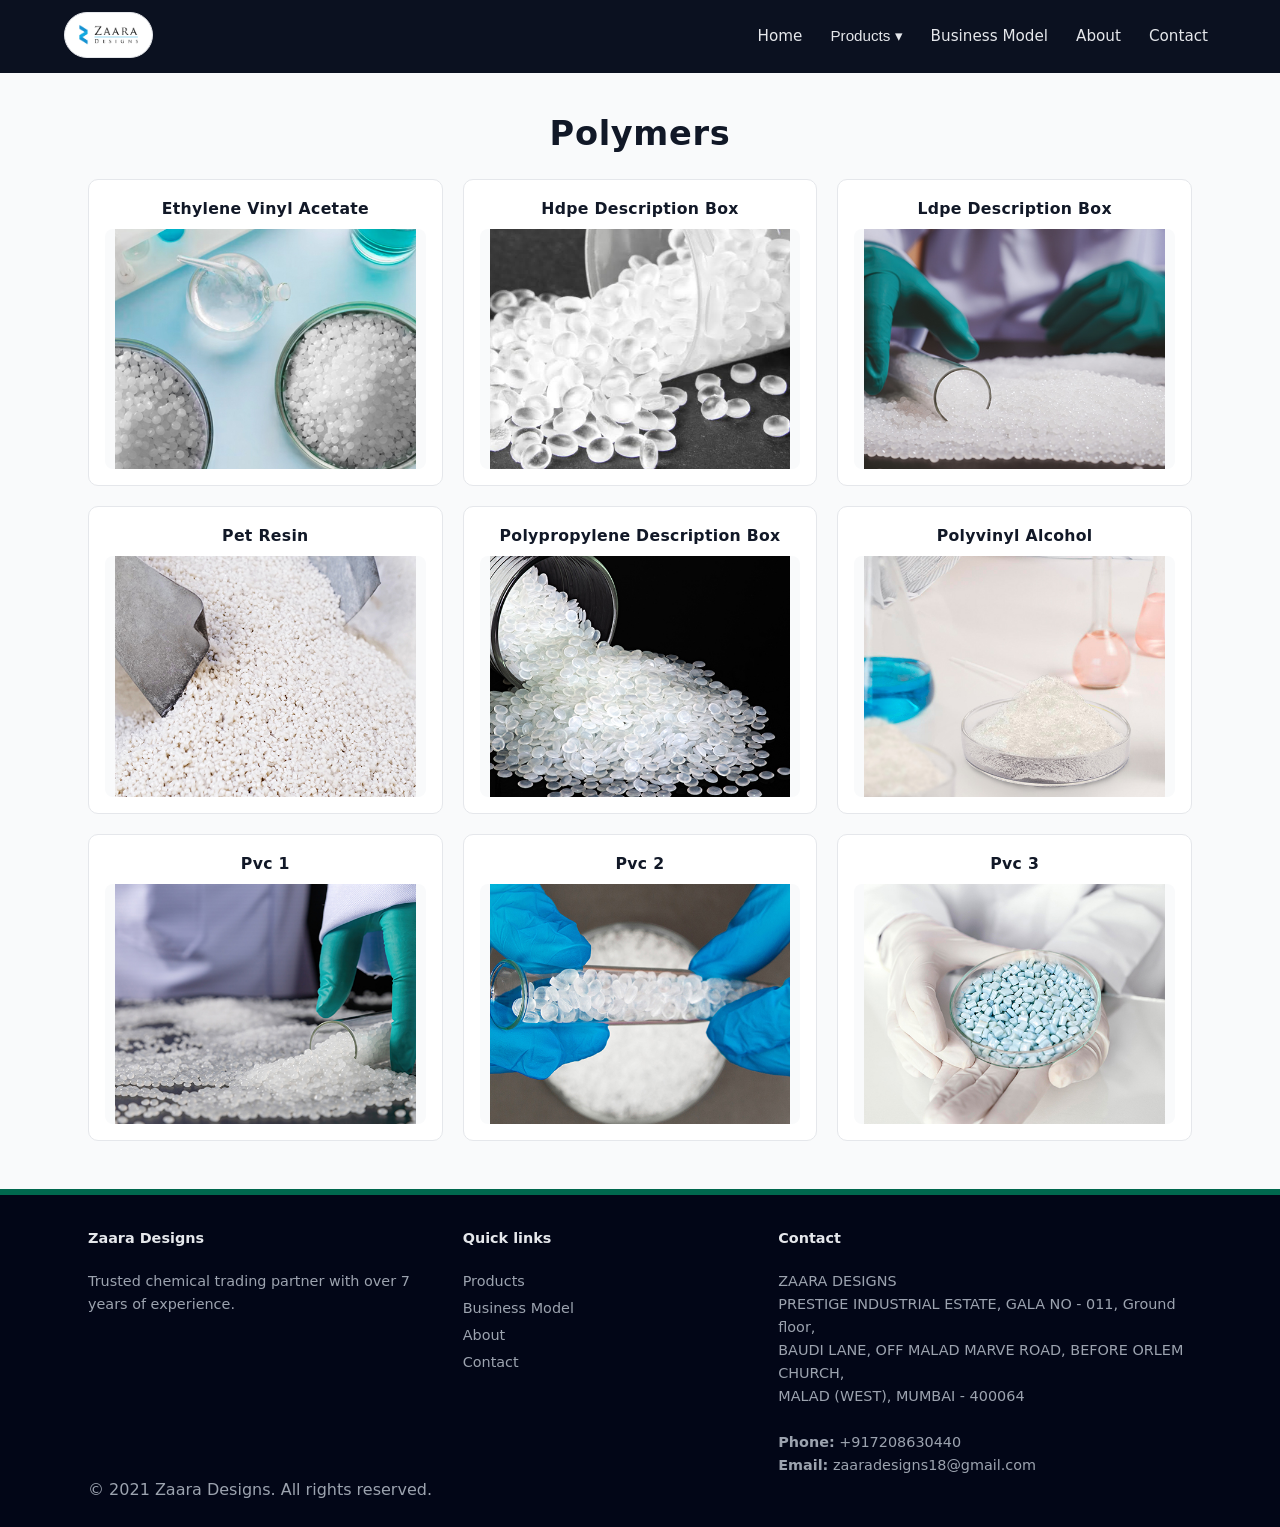
<file: polymers.html>
<!doctype html>
<html lang="en">
<head>
  <meta charset="utf-8">
  <meta name="viewport" content="width=device-width,initial-scale=1">
  <title>Polymers — Chemical Trading</title>
  <!-- Primary Meta Tags -->
<meta name="title" content="Zaara Designs — Chemical Trading & Industrial Raw Materials">
<meta name="description" content="Zaara Designs is a leading chemical trading partner supplying high-quality food chemicals, polymers, and inorganic chemicals with over 30+ years of industry expertise.">

<!-- Keywords -->
<meta name="keywords" content="Zaara Designs, chemical trading company, food chemicals, polymers, inorganic chemicals, chemical supplier Mumbai, industrial chemicals India">

<!-- Robots -->
<meta name="robots" content="index, follow">
<meta name="googlebot" content="index, follow">

<!-- Canonical URL -->
<link rel="canonical" href="https://zaaradesigns.com/">

<!-- Open Graph / Facebook / LinkedIn -->
<meta property="og:type" content="website">
<meta property="og:url" content="https://zaaradesigns.com/">
<meta property="og:title" content="Zaara Designs — Chemical Trading & Industrial Raw Materials">
<meta property="og:description" content="Trusted chemical supplier for food additives, polymers, adhesives, solvents, and industrial chemicals with 30+ years of experience.">
<meta property="og:image" content="https://zaaradesigns.com/assets/images/og-image.jpg">

<!-- Twitter Card -->
<meta name="twitter:card" content="summary_large_image">
<meta name="twitter:title" content="Zaara Designs — Chemical Trading">
<meta name="twitter:description" content="High-quality industrial chemicals, polymers, and food additives. 30+ years of trusted expertise.">
<meta name="twitter:image" content="https://zaaradesigns.com/assets/images/og-image.jpg">

  <link rel="stylesheet" href="assets/css/style.css">
</head>
<body>
  <header class="site-header">
    <div class="container header-inner">
      <a class="logo-tag" href="index.html">
        <div class="logo-tag-inner">
          <img src="assets/images/logo-header.png" alt="Zaara Design logo">
        </div>
      </a>
      <nav class="main-nav" aria-label="Main navigation">
        <a href="index.html" class="nav-link">Home</a>
        <div class="nav-item dropdown">
          <button class="nav-link dropdown-toggle" aria-haspopup="true" aria-expanded="false">
            Products ▾
          </button>
          <div class="dropdown-menu" role="menu">
            <a href="polymers.html" class="dropdown-item" role="menuitem">Polymers</a>
            <a href="food-chemicals.html" class="dropdown-item" role="menuitem">Food Chemicals</a>
            <a href="inorganic-chemicals.html" class="dropdown-item" role="menuitem">Inorganic Chemicals</a>
          </div>
        </div>
        <a href="business-model.html" class="nav-link">Business Model</a>
        <a href="about.html" class="nav-link">About</a>
        <a href="contact.html" class="nav-link">Contact</a>
      </nav>
      <button id="mobile-nav-toggle" aria-label="Toggle navigation">☰</button>
    </div>
  </header>

  <main class="page-main">
    <div class = "container page-text">
    <h1>Polymers</h1>
    <div class="products-grid">
      
        <article class="product-card">
          <h3>Ethylene Vinyl Acetate</h3>
          <div class="product-image-wrap">
            <img src="assets/images/products/polymers/ETHYLENE-VINYL-ACETATE-DESCRIPTION.jpg" alt="Ethylene Vinyl Acetate">
          </div>
        </article>
        <article class="product-card">
          <h3>Hdpe Description Box</h3>
          <div class="product-image-wrap">
            <img src="assets/images/products/polymers/HDPE-DESCRIPTION-BOX.jpg" alt="Hdpe Description Box">
          </div>
        </article>
        <article class="product-card">
          <h3>Ldpe Description Box</h3>
          <div class="product-image-wrap">
            <img src="assets/images/products/polymers/LDPE-DESCRIPTION-BOX.jpg" alt="Ldpe Description Box">
          </div>
        </article>
        <article class="product-card">
          <h3>Pet Resin</h3>
          <div class="product-image-wrap">
            <img src="assets/images/products/polymers/PET-RESIN-DESCRIPTION.jpg" alt="Pet Resin">
          </div>
        </article>
        <article class="product-card">
          <h3>Polypropylene Description Box</h3>
          <div class="product-image-wrap">
            <img src="assets/images/products/polymers/POLYPROPYLENE-DESCRIPTION-BOX.jpg" alt="Polypropylene Description Box">
          </div>
        </article>
        <article class="product-card">
          <h3>Polyvinyl Alcohol</h3>
          <div class="product-image-wrap">
            <img src="assets/images/products/polymers/POLYVINYL-ALCOHOL-DESCRIPTION.jpg" alt="Polyvinyl Alcohol">
          </div>
        </article>
        <article class="product-card">
          <h3>Pvc 1</h3>
          <div class="product-image-wrap">
            <img src="assets/images/products/polymers/PVC-1-DESCRIPTION.jpg" alt="Pvc 1">
          </div>
        </article>
        <article class="product-card">
          <h3>Pvc 2</h3>
          <div class="product-image-wrap">
            <img src="assets/images/products/polymers/PVC-2-DESCRIPTION.jpg" alt="Pvc 2">
          </div>
        </article>
        <article class="product-card">
          <h3>Pvc 3</h3>
          <div class="product-image-wrap">
            <img src="assets/images/products/polymers/PVC-3-DESCRIPTION.jpg" alt="Pvc 3">
          </div>
        </article>
    </div>
    </div>
  </main>


 <footer class="site-footer">
  <div class="container footer-grid">
    <div>
      <h4>Zaara Designs</h4>
      <p>Trusted chemical trading partner with over 7 years of experience.</p>
    </div>
    <div>
      <h4>Quick links</h4>
      <ul>
        <li><a href="products.html">Products</a></li>
        <li><a href="business-model.html">Business Model</a></li>
        <li><a href="about.html">About</a></li>
        <li><a href="contact.html">Contact</a></li>
      </ul>
    </div>
    <div>
      <h4>Contact</h4>
      <address>
        ZAARA DESIGNS<br>
        PRESTIGE INDUSTRIAL ESTATE, GALA NO - 011, Ground floor,<br>
        BAUDI LANE, OFF MALAD MARVE ROAD, BEFORE ORLEM CHURCH,<br>
        MALAD (WEST), MUMBAI - 400064
        <br><br>
        <strong>Phone:</strong> +917208630440<br>
        <strong>Email:</strong> zaaradesigns18@gmail.com
      </address>
    </div>
  </div>
  <div class="container copyright">
    &copy; 2021 Zaara Designs. All rights reserved.
  </div>
</footer>
<script src="assets/js/script.js"></script>
</body>
</html>
</file>
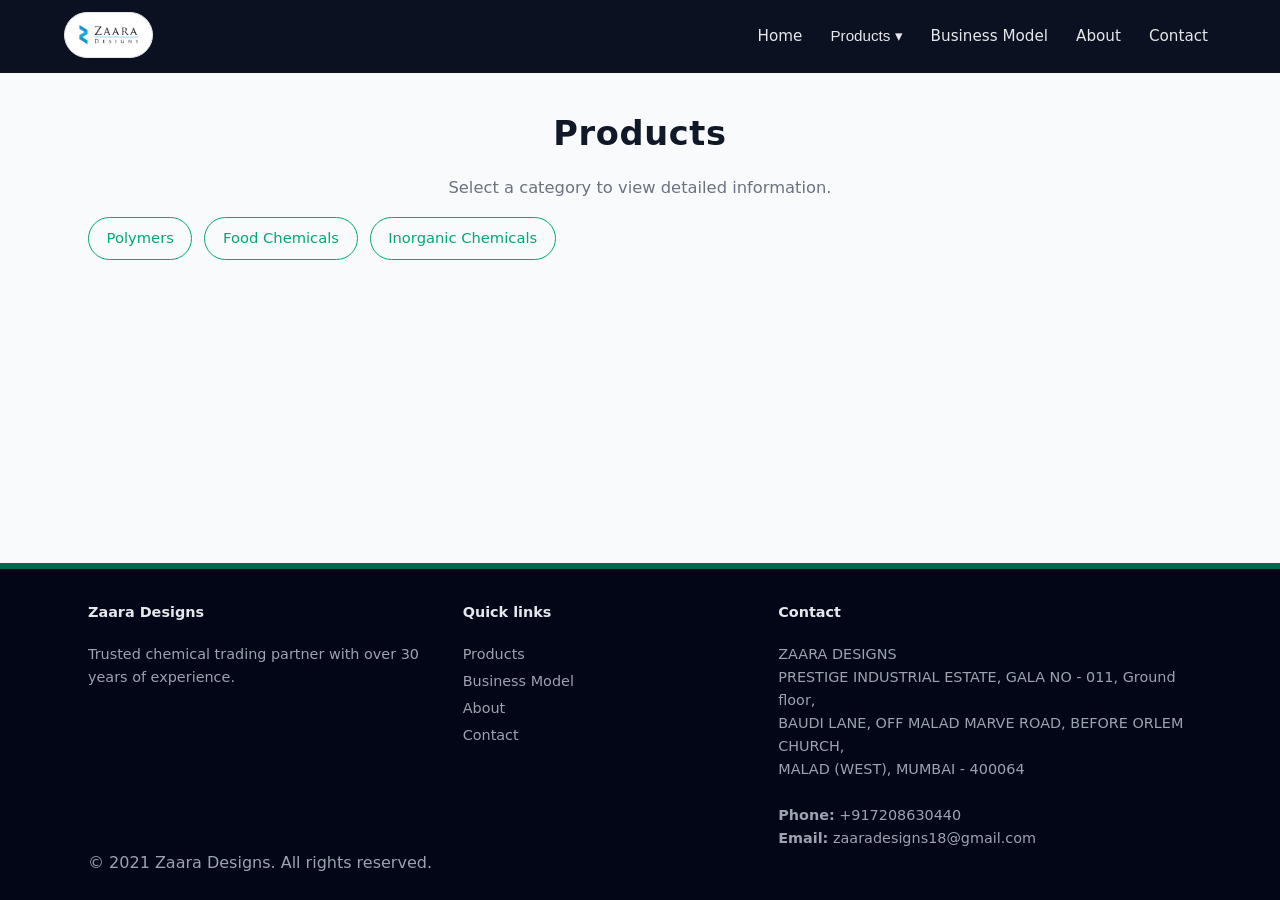
<file: products.html>
<!doctype html>
<html lang="en">
<head>
  <meta charset="utf-8">
  <meta name="viewport" content="width=device-width,initial-scale=1">
  <title>Products — Chemical Trading</title>
  <!-- Primary Meta Tags -->
<meta name="title" content="Zaara Designs — Chemical Trading & Industrial Raw Materials">
<meta name="description" content="Zaara Designs is a leading chemical trading partner supplying high-quality food chemicals, polymers, and inorganic chemicals with over 30+ years of industry expertise.">

<!-- Keywords -->
<meta name="keywords" content="Zaara Designs, chemical trading company, food chemicals, polymers, inorganic chemicals, chemical supplier Mumbai, industrial chemicals India">

<!-- Robots -->
<meta name="robots" content="index, follow">
<meta name="googlebot" content="index, follow">

<!-- Canonical URL -->
<link rel="canonical" href="https://zaaradesigns.com/">

<!-- Open Graph / Facebook / LinkedIn -->
<meta property="og:type" content="website">
<meta property="og:url" content="https://zaaradesigns.com/">
<meta property="og:title" content="Zaara Designs — Chemical Trading & Industrial Raw Materials">
<meta property="og:description" content="Trusted chemical supplier for food additives, polymers, adhesives, solvents, and industrial chemicals with 30+ years of experience.">
<meta property="og:image" content="https://zaaradesigns.com/assets/images/og-image.jpg">

<!-- Twitter Card -->
<meta name="twitter:card" content="summary_large_image">
<meta name="twitter:title" content="Zaara Designs — Chemical Trading">
<meta name="twitter:description" content="High-quality industrial chemicals, polymers, and food additives. 30+ years of trusted expertise.">
<meta name="twitter:image" content="https://zaaradesigns.com/assets/images/og-image.jpg">

  <link rel="stylesheet" href="assets/css/style.css">
</head>

<body>
  <header class="site-header">
    <div class="container header-inner">
      <a class="logo-tag" href="index.html">
        <div class="logo-tag-inner">
          <img src="assets/images/logo-header.png" alt="Zaara Design logo">
        </div>
      </a>
      <nav class="main-nav" aria-label="Main navigation">
        <a href="index.html" class="nav-link">Home</a>
        <div class="nav-item dropdown">
          <button class="nav-link dropdown-toggle" aria-haspopup="true" aria-expanded="false">
            Products ▾
          </button>
          <div class="dropdown-menu" role="menu">
            <a href="polymers.html" class="dropdown-item" role="menuitem">Polymers</a>
            <a href="food-chemicals.html" class="dropdown-item" role="menuitem">Food Chemicals</a>
            <a href="inorganic-chemicals.html" class="dropdown-item" role="menuitem">Inorganic Chemicals</a>
          </div>
        </div>
        <a href="business-model.html" class="nav-link">Business Model</a>
        <a href="about.html" class="nav-link">About</a>
        <a href="contact.html" class="nav-link">Contact</a>
      </nav>
      <button id="mobile-nav-toggle" aria-label="Toggle navigation">☰</button>
    </div>
  </header>
<main class="page-main">
  <div class = "container page-text">
  <h1>Products</h1>
  <p>Select a category to view detailed information.</p>
  <div class="category-links">
    <a class="btn btn-outline" href="polymers.html">Polymers</a>
    <a class="btn btn-outline" href="food-chemicals.html">Food Chemicals</a>
    <a class="btn btn-outline" href="inorganic-chemicals.html">Inorganic Chemicals</a>
  </div>
  </div>
</main>

 <footer class="site-footer">
  <div class="container footer-grid">
    <div>
      <h4>Zaara Designs</h4>
      <p>Trusted chemical trading partner with over 30 years of experience.</p>
    </div>
    <div>
      <h4>Quick links</h4>
      <ul>
        <li><a href="products.html">Products</a></li>
        <li><a href="business-model.html">Business Model</a></li>
        <li><a href="about.html">About</a></li>
        <li><a href="contact.html">Contact</a></li>
      </ul>
    </div>
    <div>
      <h4>Contact</h4>
      <address>
        ZAARA DESIGNS<br>
        PRESTIGE INDUSTRIAL ESTATE, GALA NO - 011, Ground floor,<br>
        BAUDI LANE, OFF MALAD MARVE ROAD, BEFORE ORLEM CHURCH,<br>
        MALAD (WEST), MUMBAI - 400064
        <br><br>
        <strong>Phone:</strong> +917208630440<br>
        <strong>Email:</strong> zaaradesigns18@gmail.com
      </address>
    </div>
  </div>
  <div class="container copyright">
    &copy; 2021 Zaara Designs. All rights reserved.
  </div>
</footer>
<script src="assets/js/script.js"></script>
</body>
</html>
</file>
<file: assets/css/style.css>
:root{
  --accent-green:#00A878;
  --header-bg:#0b1120;
  --body-bg:#ffffff;
  --text-main:#111827;
  --text-muted:#6b7280;
  --footer-bg:#020617;
  --max-width:1400px; /* widened cap so large screens look good */
  font-family:system-ui,-apple-system,BlinkMacSystemFont,"Segoe UI",Roboto,Arial,sans-serif;
}
*{box-sizing:border-box}
body{margin:0;background:var(--body-bg);color:var(--text-main);line-height:1.6;min-height:100vh;display:flex;flex-direction:column}
a{text-decoration:none;color:inherit}
main{flex:1 0 auto}

/* ---------- GLOBAL CONTAINER (FULLER LAYOUT) ---------- */
/* Use vw-based width so content spans the screen with small borders */
.container{
  width: min(92vw, var(--max-width)); /* ~4% border each side on large screens */
  margin: 0 auto;
  padding-left: 1.5rem;
  padding-right: 1.5rem;
}

/* Header */
.site-header{background:var(--header-bg);color:#e5e7eb;position:sticky;top:0;z-index:40}
.header-inner{display:flex;align-items:center;justify-content:space-between;padding:.75rem 0;gap:1rem}
.logo-tag-inner{background:#ffffff;border-radius:999px;padding:4px 10px;border:1px solid #e5e7eb;display:inline-flex;align-items:center;justify-content:center}
.logo-tag-inner img{height:36px;display:block}
.main-nav{display:flex;align-items:center;gap:.75rem}
.nav-link{padding:.35rem .5rem;border-radius:4px;font-size:.95rem;color:#e5e7eb}
.nav-link:hover,.nav-link.active{color:#ecfeff}
.nav-link.active{border-bottom:2px solid var(--accent-green)}
.nav-item{position:relative}
.dropdown-toggle{background:none;border:none;color:#e5e7eb;cursor:pointer;padding:.35rem .5rem;border-radius:4px;font-size:.95rem}
.dropdown-toggle:hover{color:#ecfeff}
.dropdown-menu{position:absolute;top:100%;left:0;background:#020617;border-radius:6px;min-width:190px;padding:.3rem 0;box-shadow:0 10px 25px rgba(0,0,0,.45);display:none}
.dropdown-item{display:block;padding:.45rem .75rem;font-size:.9rem;color:#e5e7eb}
.dropdown-item:hover{background:rgba(148,163,184,.2);color:#f9fafb}
.nav-item.open .dropdown-menu{display:block}
#mobile-nav-toggle{display:none;background:none;border:1px solid #4b5563;border-radius:4px;color:#e5e7eb;padding:.25rem .5rem}

/* ================= HERO ================= */

.hero-slideshow {
  position: relative;
  height: 455px;
  overflow: hidden;
}

/* The slides */
.slide {
  position: absolute;
  inset: 0;
  background-size: cover;
  background-position: center center;
  opacity: 0;
  transition: opacity .8s ease;
  filter: brightness(.78) contrast(1.05) saturate(1.08);
}

.slide.active {
  opacity: 1;
}

/* Overlay text box */
.hero-caption {
  position: absolute;
  bottom: 55px;
  left: 60px;
  font-size: 1.7rem;
  font-weight: 700;
  color: white;
  max-width: 650px;
  background: rgba(0,0,0,0.45);
  padding: 1rem 1.25rem;
  border-radius: 10px;
  line-height: 1.35;
  box-shadow: 0 12px 35px rgba(0,0,0,0.32);
}

/* ===== Hero slider controls ===== */

.hero-arrow {
  position: absolute;
  top: 50%;
  transform: translateY(-50%);
  width: 36px;
  height: 36px;
  border-radius: 999px;
  border: none;
  background: rgba(0,0,0,0.45);
  color: #ffffff;
  font-size: 20px;
  display: flex;
  align-items: center;
  justify-content: center;
  cursor: pointer;
  transition: background 0.15s ease, transform 0.15s ease;
}

.hero-arrow-prev { left: 14px; }
.hero-arrow-next { right: 14px; }

.hero-arrow:hover {
  background: rgba(0,0,0,0.75);
  transform: translateY(-50%) scale(1.05);
}

/* Dots under hero */
.hero-dots {
  position: absolute;
  left: 50%;
  bottom: 16px;
  transform: translateX(-50%);
  display: flex;
  gap: 6px;
}

.hero-dot {
  width: 9px;
  height: 9px;
  border-radius: 999px;
  border: 1px solid #ffffff;
  background: transparent;
  opacity: 0.6;
  cursor: pointer;
  padding: 0;
}

.hero-dot.active {
  background: #ffffff;
  opacity: 1;
}

/* Make controls more comfortable on mobile */
@media (max-width: 900px) {
  .hero-arrow {
    width: 32px;
    height: 32px;
    font-size: 18px;
    top: 52%;
  }
  .hero-arrow-prev { left: 10px; }
  .hero-arrow-next { right: 10px; }

  .hero-dots {
    bottom: 10px;
  }
}

/* ===== Inner page layout ===== */
.page-main {
  padding: 2.5rem 0;
  background: #f9fafb;
}

/* Allow inner pages to use more of the container (remove tiny cap) */
.page-main .container {
  max-width: none; /* let .container rule control width */
}

/* Main H1 on inner pages (About, Business Model, etc.) */
.page-main h1 {
  margin-top: 0;
  margin-bottom: 1rem;
  font-size: 2.1rem;
  line-height: 1.25;
}

/* Body copy on inner pages */
.page-text p {
  font-size: 1.02rem;
  color: var(--text-muted);
  margin-bottom: 0.9rem;
}

/* Sections */ 
.section-light{padding:2.5rem 0;background:#f9fafb}
.section-muted{padding:2.5rem 0;background:#f3f4f6}
.page-main{padding:2.5rem 0}
.page-text p{font-size:1.03rem;color:var(--text-muted);max-width:900px}

/* Welcome section */
.welcome-inner{display:flex;align-items:center;gap:2rem}
.welcome-logo{flex:0 0 auto;display:flex;justify-content:center}
.welcome-logo-tag{background:#ffffff;border-radius:24px;padding:12px 20px;border:1px solid #e5e7eb;display:inline-flex}
.welcome-logo-tag img{height:60px}
.welcome-text{flex:1 1 auto;text-align:right}
.welcome-text p{color:var(--text-muted);margin-bottom:1rem}
.welcome-text h2{margin-top:0}

/* Buttons */
.btn{display:inline-block;padding:.55rem 1.1rem;border-radius:999px;border:none;cursor:pointer;font-size:.92rem;font-weight:500;background:var(--accent-green);color:#ecfdf3;transition:transform .15s ease,box-shadow .15s ease,background .15s ease}
.btn:hover{transform:translateY(-1px);box-shadow:0 10px 25px rgba(0,0,0,.18);background:#059669}
.btn-outline{background:transparent;border:1px solid var(--accent-green);color:var(--accent-green)}
.btn-outline:hover{background:var(--accent-green);color:#ecfdf3}

/* Industries */
.industries h2{text-align:center;margin-top:0}
.industry-grid{display:grid;grid-template-columns:repeat(auto-fit,minmax(220px,1fr));gap:1.25rem;margin-top:1.25rem}
.industry-card{background:#ffffff;border-radius:10px;padding:1rem;border:1px solid #e5e7eb;display:flex;flex-direction:column;align-items:flex-start;gap:.5rem;transition:transform .16s ease,box-shadow .16s ease,border-color .16s ease}
.industry-card img{width:52px;height:52px;border-radius:16px;object-fit:contain;background:#f3f4f6;padding:.35rem}
.industry-card h3{margin:.2rem 0}
.industry-card p{margin:0;color:var(--text-muted);font-size:.9rem}
.industry-card:hover{transform:translateY(-3px);box-shadow:0 12px 24px rgba(15,23,42,.16);border-color:var(--accent-green)}

/* Companies we serve */
.companies h2{text-align:center;margin-top:0}
.companies-logos{display:flex;flex-wrap:wrap;gap:1.5rem;justify-content:center;align-items:center;margin-top:1.25rem}
.company-logo-wrap{flex:0 0 auto;max-height:70px;display:flex;align-items:center}
.company-logo-wrap img{max-height:70px;max-width:150px;object-fit:contain}

/* Products grid */
.products-grid{display:grid;grid-template-columns:repeat(3,minmax(0,1fr));gap:1.25rem;margin-top:1.5rem}
.product-card{background:#ffffff;border-radius:10px;padding:1rem;border:1px solid #e5e7eb;display:flex;flex-direction:column;gap:.5rem;align-items:center;text-align:center}
.product-card h3{margin:0;font-size:.98rem}
.product-image-wrap{width:100%;aspect-ratio:4/3;display:flex;align-items:center;justify-content:center;overflow:hidden;background:#f9fafb;border-radius:8px}
.product-image-wrap img{max-width:100%;max-height:100%;object-fit:contain}

/* Category links */
.category-links{display:flex;flex-wrap:wrap;gap:.75rem;margin-top:1rem}

/* Contact */
.contact-form{display:grid;gap:.75rem;max-width:600px;margin-top:1rem}
.contact-form label{font-size:.92rem;color:var(--text-main);display:flex;flex-direction:column;gap:.25rem}
.contact-form input,.contact-form textarea{padding:.5rem;border-radius:6px;border:1px solid #d1d5db;font:inherit}
.form-status{font-size:.88rem;color:var(--accent-green);min-height:1.2em}

/* Footer */
.site-footer{background:var(--footer-bg);color:#9ca3af;padding:2rem 0 1.5rem;margin-top:2rem}
.footer-grid{display:grid;grid-template-columns:1.2fr 1fr 1.4fr;gap:1.25rem;font-size:.9rem}
.footer-grid h4{color:#e5e7eb;margin-top:0}
.footer-grid a{color:#9ca3af}
.footer-grid a:hover{color:#d1fae5}
.footer-grid ul{list-style:none;padding:0;margin:0}
.footer-grid li{margin-bottom:.25rem}
address{font-style:normal}
copyright{margin-top:1rem;font-size:.85rem;color:#6b7280}

/* Responsive */
@media (max-width:900px){
  .main-nav{display:none;flex-direction:column;align-items:flex-start;background:#020617;position:absolute;left:0;right:0;top:100%;padding:.75rem 1rem;border-bottom:1px solid #111827}
  .main-nav.open{display:flex}
  #mobile-nav-toggle{display:block}
  .header-inner{position:relative}
  .hero-slideshow{height:260px}
  .hero-text{max-width:100%;margin:0 auto}
  .welcome-inner{flex-direction:column}
  .welcome-text{text-align:center}
  .companies-logos{justify-content:center}
  .footer-grid{grid-template-columns:1fr}
  .products-grid{grid-template-columns:repeat(2,minmax(0,1fr))}
}
@media (max-width:640px){
  .products-grid{grid-template-columns:1fr}
}

/* CONTACT MAP */
.contact-map iframe {
  display: block;
  width: 100%;
  height: 350px;
}

/* CONTACT SUMMARY (GREEN STRIP WITH 3 CARDS) */
.contact-summary {
  background: #00A878;
  padding: 3rem 0;
  color: #ffffff;
}

.contact-cards-row {
  display: flex;
  justify-content: space-between;
  align-items: stretch;
  gap: 2rem;
}

.contact-card {
  flex: 1;
  background: rgba(0,0,0,0.10);
  padding: 1.5rem 1rem;
  border-radius: 15px;
  text-align: center;
}

.contact-card h2 {
  margin-top: 0;
  margin-bottom: 0.6rem;
  font-size: 1.2rem;
}

.contact-card p {
  margin: 0;
  font-size: 0.95rem;
}

/* CONTACT FORM SPACING */
.contact-form-section h1 {
  text-align: center;
}

.contact-form-section > p {
  text-align: center;
  color: #6b7280;
  max-width: 620px;
  margin: 0.25rem auto 1.25rem;
}

/* RESPONSIVE: STACK CARDS ON SMALL SCREENS */
@media (max-width: 900px) {
  .contact-cards-row {
    flex-direction: column;
  }
}

/* ================= FINAL POLISH ================= */

/* Softer background + nicer typography */
body {
  background: #f3f4f6;
  color: #111827;
}

h1, h2, h3 {
  letter-spacing: 0.02em;
}

h1 {
  font-size: 1.8rem;
  margin-bottom: 0.5rem;
}

h2 {
  font-size: 1.4rem;
}

/* Give main content more breathing room */
.page-main {
  padding-top: 2.5rem;
  padding-bottom: 3rem;
}

/* Welcome section – make it feel more “hero-like” */
.welcome-section {
  background: #ffffff;
  border-radius: 16px;
  padding: 2.5rem 2rem;
  box-shadow: 0 10px 30px rgba(15, 23, 42, 0.08);
}

/* Product cards – subtle hover and depth */
.product-card {
  transition: transform 0.18s ease, box-shadow 0.18s ease, border-color 0.18s ease;
}

.product-card:hover {
  transform: translateY(-4px);
  box-shadow: 0 12px 25px rgba(15, 23, 42, 0.12);
  border-color: #00A878;
}

/* Contact summary cards – more premium feel */
.contact-summary {
  margin-top: 0;
}

.contact-card {
  box-shadow: 0 10px 25px rgba(15, 23, 42, 0.18);
}

/* Footer – pull it visually closer to content */
.site-footer {
  margin-top: 0;
}

/* Optional: slightly tighter width on very large screens */
@media (min-width: 1600px) {
  .container {
    max-width: 1500px;
  }
}

/* ========== Micro Polish ========== */

/* Reduce map-to-green-strip gap */
.contact-map iframe {
  margin-bottom: -4px;
}

/* Equal height for all three cards, perfect alignment */
.contact-card {
  min-height: 200px;
  display: flex;
  flex-direction: column;
  justify-content: center;
}

/* Make address more readable */
.contact-card p {
  font-size: 0.9rem;
  line-height: 1.4;
}

/* Footer separation line (subtle) */
.site-footer {
  border-top: 6px solid #00684e;
}

/* Contact page: reduce bottom padding so footer hugs closer */
.contact-page-main {
  padding-bottom: 1.5rem;
}

/* MOBILE HEADER IMPROVEMENTS */
@media (max-width: 900px) {

  .site-header {
    padding: 0.4rem 0;
  }

  .logo-tag-inner img {
    height: 28px;  /* reduce mobile logo */
  }
    /* Inner page headings on mobile */
  .page-main {
    padding: 1.8rem 0 2.3rem;
  }

  .page-main h1 {
    font-size: 1.6rem;
    text-align: center;
    margin-bottom: 0.8rem;
  }

  .page-text p {
    font-size: 0.98rem;
  }

  #mobile-nav-toggle {
    display: flex;
    justify-content: center;
    align-items: center;
    background: #1e293b;
    border-radius: 6px;
    width: 40px;
    height: 40px;
    font-size: 26px;
    border: 1px solid #ffffff50;
    color: #ffffff;
  }

  #mobile-nav-toggle:focus {
    outline: 2px solid #00A878;
  }

  .main-nav {
    width: 100%;
    background: #0b1120;
    border-bottom: 1px solid #1e293b;
  }

  .nav-link,
  .dropdown-toggle {
    font-size: 1rem;
    padding: 0.6rem 0.8rem;
  }
}
@media (max-width: 900px){
  .hero-text h1 {
    font-size: 1.4rem;
    text-align: center;
    padding: 0 1rem;
  }
}
@media (max-width: 900px){
  .welcome-logo-tag img {
    height: 48px;
  }
  .welcome-text {
    margin-top: 1rem;
  }
}

/* CONTACT: align page like others */
.contact-page-main {
  background: #f9fafb;
  padding-bottom: 1.5rem;
}

.contact-summary .container {
  max-width: 1100px;
}

/* Center alignment fix */
.page-text h1 {
  text-align: center;
  margin-bottom: 1.8rem;
}

/* ---------- ADDITIONAL HERO / MOBILE FIXES ---------- */
/* Ensure hero caption centers and doesn't overflow on small screens */
@media (max-width: 900px) {
  .hero-caption {
    left: 1rem;
    right: 1rem;
    bottom: 30px;
    max-width: none;
    text-align: center;
    font-size: 1.3rem;
    padding: 0.9rem;
  }
}

/* ---------- MOBILE CONTAINER TUNE (extra padding on phones) ---------- */
@media (max-width: 480px) {
  .container {
    width: 100%;
    padding-left: 4%;
    padding-right: 4%;
  }
}

/* ---------- DESKTOP SIDE-BORDER TUNE (slightly larger on huge screens) ---------- */
@media (min-width: 1200px) {
  .container {
    width: min(90vw, var(--max-width));
  }
}
/* =========================
   Contact section: fixes
   Paste this at the END of assets/css/style.css
   ========================= */

/* Full-bleed map container (keeps neat side gutters) */
.contact-map-section {
  width: 100%;
  padding: 0;
  background: transparent;
}

/* Ensure the map sits centered with 5% gutters on desktop and full width on mobile */
.contact-map {
  width: 100%;
}
.contact-map iframe {
  display: block;
  width: 90%;              /* 5% left + 5% right gutters */
  max-width: 1400px;
  margin: 0 auto;
  height: 420px;           /* taller map for nicer visual balance */
  border: 0;
  box-shadow: 0 8px 24px rgba(0,0,0,0.08);
}

/* Reduce gap between map and green strip */
.contact-map iframe { margin-bottom: -6px; }

/* Green summary band (Address / Phone / Email) — full width but inner content centered */
.contact-summary {
  background: #00A878;
  padding: 2.25rem 5%;     /* left/right gutters match the map (5%) */
  color: #ffffff;
  margin: 0;               /* remove added outer white space */
}

/* Center and constrain card row */
.contact-summary .contact-cards-row {
  display: flex;
  gap: 2rem;
  justify-content: space-between;
  align-items: stretch;
  max-width: 1400px;
  margin: 0 auto;
}

/* Card styling — higher contrast and readable */
.contact-card {
  flex: 1;
  background: rgba(0,0,0,0.06);   /* subtle darker card on green */
  padding: 2rem 1.4rem;
  border-radius: 14px;
  text-align: center;
  box-shadow: 0 16px 40px rgba(0,0,0,0.18);
  color: #ffffff;
  min-height: 200px;
  display: flex;
  flex-direction: column;
  justify-content: center;
}

/* Headings/paragraphs inside cards */
.contact-card h2 {
  margin: 0 0 0.6rem;
  font-size: 1.15rem;
  color: #ffffff;
  line-height: 1.15;
}
.contact-card p {
  margin: 0;
  font-size: 0.98rem;
  line-height: 1.45;
  color: rgba(255,255,255,0.95);
  opacity: 0.95;
}

/* Small decorative underline used previously — keep it visible */
.contact-card .card-underline {
  width: 60px;
  height: 2px;
  background: rgba(255,255,255,0.25);
  margin: 0.9rem auto 0;
  border-radius: 2px;
}

/* Reduce the large white margins around the contact block on inner pages */
.contact-page-main {
  padding-top: 0.5rem;     /* pull content up so map touches header area more naturally */
  padding-bottom: 1.5rem;  /* keep footer spacing reasonable */
  background: transparent;
}

/* Make sure the contact-summary container doesn't add extra white below on desktop */
.contact-summary + .site-footer {
  margin-top: 0;
}

/* Responsive: stack the cards and make map full width on smaller screens */
@media (max-width: 900px) {

  .contact-map iframe {
    width: calc(100% - 32px);  /* small side padding on mobile */
    margin: 0 16px;
    height: 300px;
  }

  .contact-summary {
    padding: 1.5rem 4%;
  }

  .contact-summary .contact-cards-row {
    flex-direction: column;
    gap: 1rem;
  }

  .contact-card {
    min-height: auto;
    padding: 1rem 1rem;
  }
}

/* Small extra polish for phone sized displays */
@media (max-width: 420px) {
  .contact-map iframe {
    width: calc(100% - 24px);
    margin: 0 12px;
    height: 260px;
  }
  .contact-card h2 { font-size: 1rem; }
  .contact-card p { font-size: 0.95rem; }
}
/* Inner pages: centered heading + centered paragraph block */
.page-main h1 {
  text-align: center;
  margin-top: 0;
  margin-bottom: 1.25rem;
  font-size: 2.1rem;
  line-height: 1.25;
}

/* paragraph block centered with comfortable max-width for readability */
.page-text p {
  margin: 0 auto 1rem;      /* centers the paragraph block */
  max-width: 900px;         /* limits line length */
  text-align: center;       /* center text inside the block */
  color: var(--text-muted);
  font-size: 1.02rem;
  line-height: 1.6;
}
/* =============================
   CONTACT PAGE FIXES (FINAL)
   ============================= */

/* FULL-WIDTH MAP (100%) */
.contact-map iframe {
  width: 100% !important;
  max-width: 100% !important;
  margin: 0 auto !important;
  height: 420px !important;
  display: block;
  border: none;
}

/* REMOVE GREEN OVERFLOW */
.contact-summary {
  background: #00A878;
  padding: 2.5rem 3%;
  margin-top: 0 !important;
}

/* FIX GREEN STRIP HEIGHT */
.contact-summary .contact-cards-row {
  max-width: 1200px;
  margin: 0 auto;
  display: flex;
  gap: 2rem;
  justify-content: space-between;
}

/* FIX CARD COLORS + READABILITY */
.contact-card {
  flex: 1;
  background: rgba(255,255,255,0.75);  /* light background */
  color: #000000 !important;          /* make text BLACK */
  border-radius: 14px;
  padding: 2rem 1.2rem;
  min-height: 220px;
  text-align: center;
  box-shadow: 0 10px 25px rgba(0,0,0,0.15);
}

/* TEXT FIXES */
.contact-card h2 {
  color: #000 !important;
  margin-bottom: 0.5rem;
}

.contact-card p {
  color: #000 !important;
  opacity: 1 !important;
  line-height: 1.45;
}

/* FIX MOBILE STACKING */
@media (max-width: 900px) {
  .contact-summary .contact-cards-row {
    flex-direction: column;
    gap: 1rem;
  }

  .contact-card {
    min-height: auto;
  }

  .contact-map iframe {
    height: 320px !important;
  }
}
</file>
